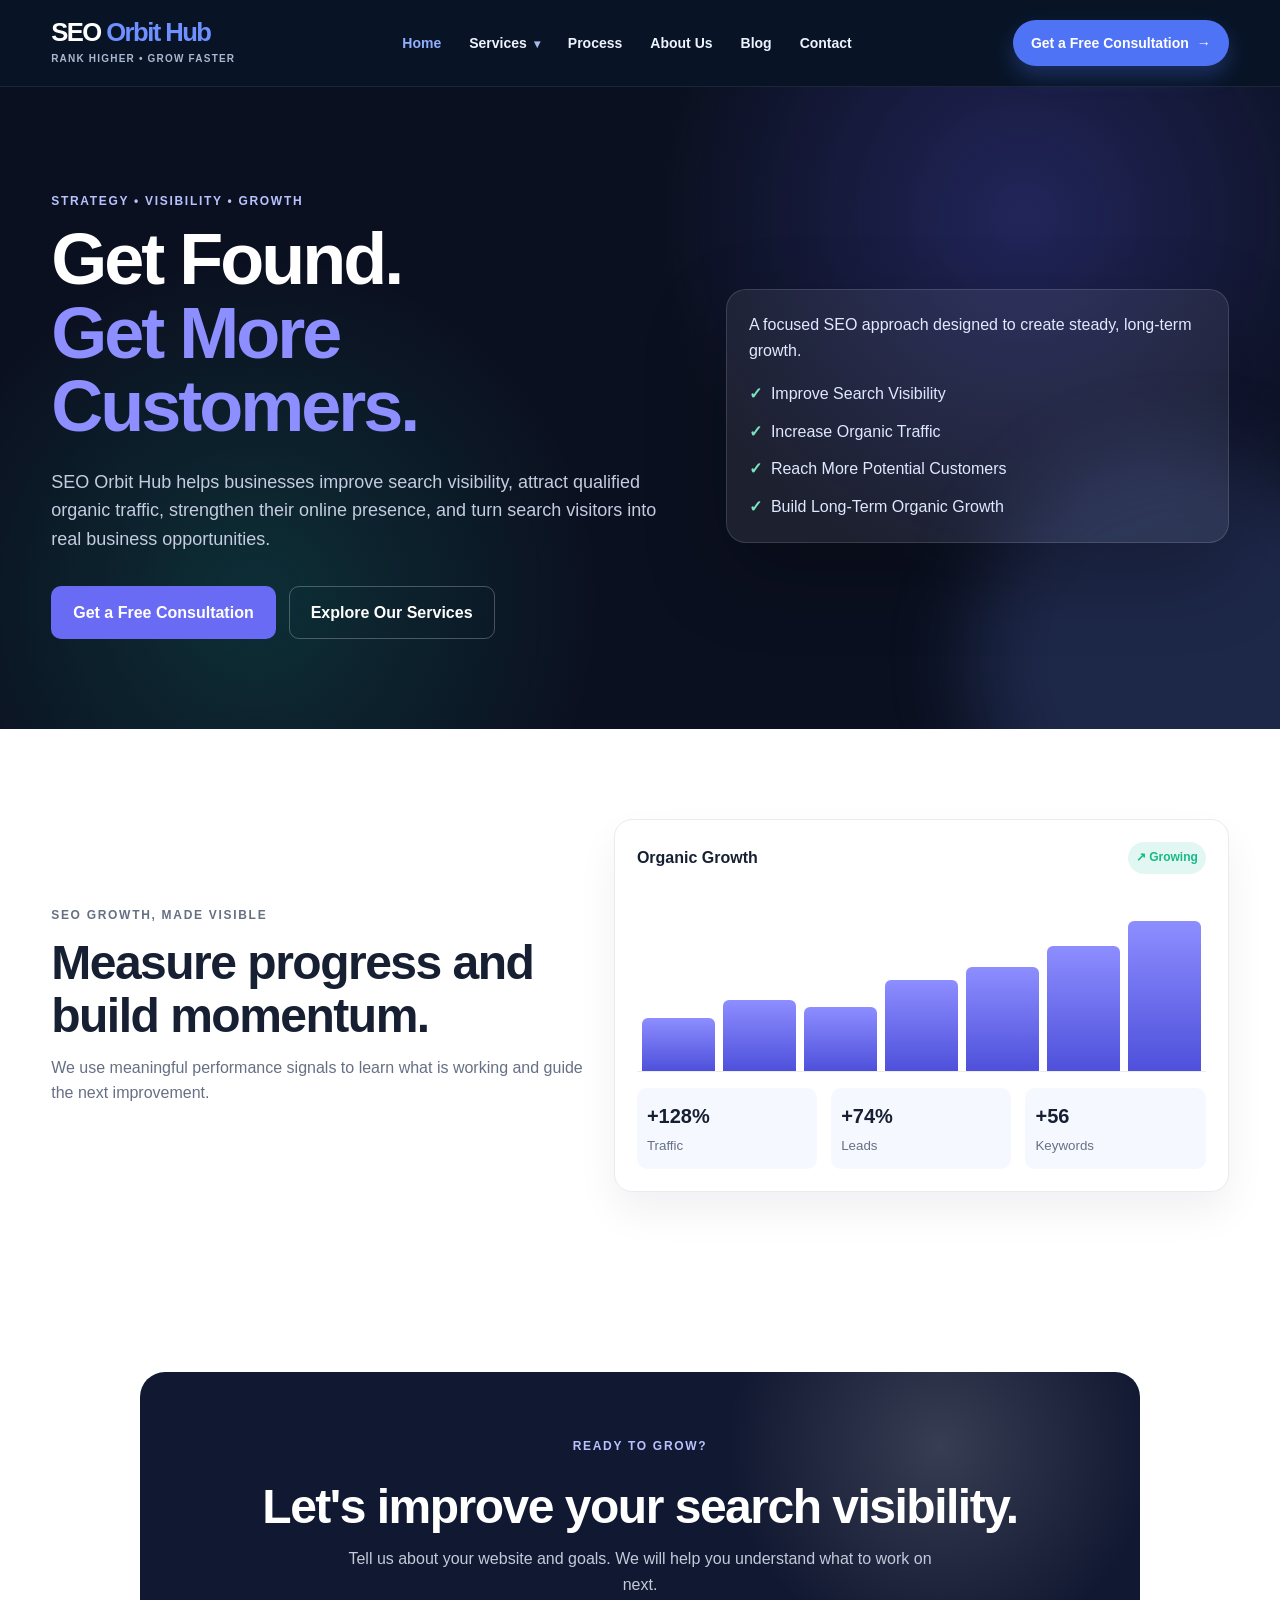
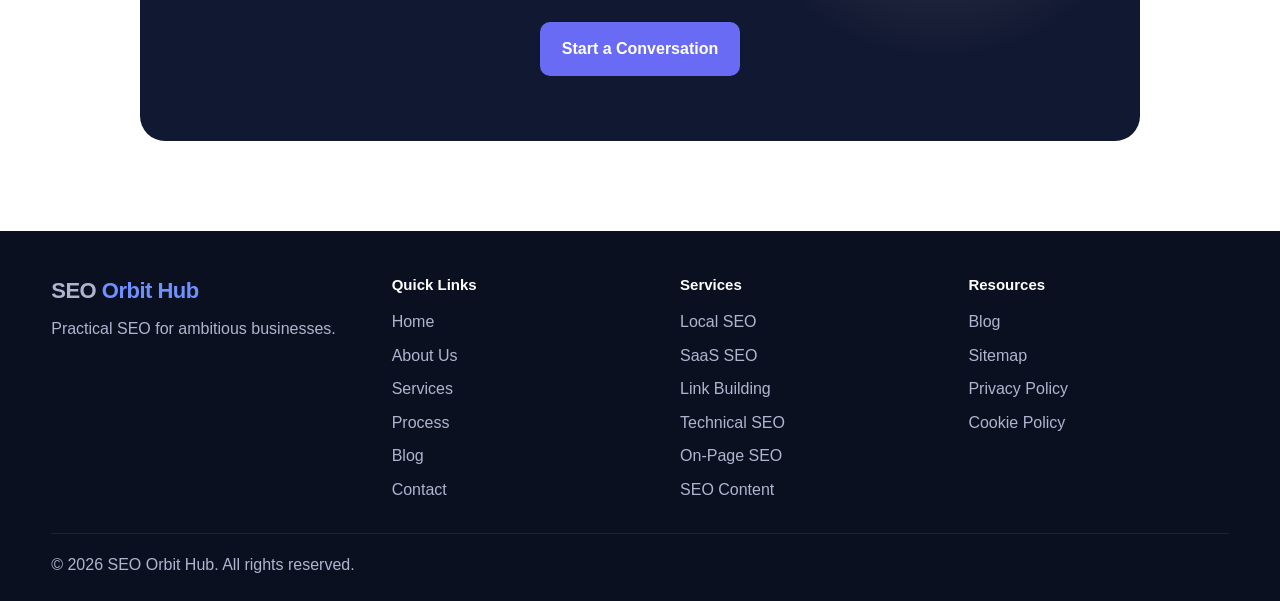
<file: index.html>
<!doctype html>
<html lang="en">
  <head>
    <meta charset="UTF-8" />
    <meta name="viewport" content="width=device-width, initial-scale=1.0" />
    <meta
      name="description"
      content="SEO Orbit Hub helps businesses improve search visibility, attract qualified traffic and grow online."
    />
    <meta name="theme-color" content="#081426" />
    <title>SEO Orbit Hub | Premium SEO Growth</title>
    <link rel="stylesheet" href="/assets/styles.css" />
  </head>
  <body>
    <header class="site-header" role="banner">
      <div class="header-inner container">
        <a href="/" class="brand" aria-label="SEO Orbit Hub Home">
          <span class="brand-name">SEO <span>Orbit Hub</span></span>
          <span class="brand-tag">Rank Higher • Grow Faster</span>
        </a>

        <nav class="main-nav" aria-label="Main navigation">
          <a href="/" class="active">Home</a>

          <div class="nav-dropdown">
            <a href="/services" class="dropdown-trigger">Services</a>
            <div class="dropdown-menu" aria-label="Services menu">
              <a href="/services/local-seo">Local SEO</a>
              <a href="/services/saas-seo">SaaS SEO</a>
              <a href="/services/link-building">Link Building</a>
              <a href="/services/technical-seo">Technical SEO</a>
              <a href="/services/on-page-seo">On-Page SEO</a>
              <a href="/services/seo-content">SEO Content</a>
            </div>
          </div>

          <a href="/process">Process</a>
          <a href="/about">About Us</a>
          <a href="/blog">Blog</a>
          <a href="/contact">Contact</a>
        </nav>

        <a href="/contact" class="header-cta">Get a Free Consultation <span aria-hidden="true">→</span></a>

        <button class="menu-toggle" aria-label="Open menu" aria-expanded="false">
          <span></span>
          <span></span>
          <span></span>
        </button>
      </div>
    </header>

    <main>
      <section class="hero" id="home">
        <div class="container hero-grid hero-text-only">
          <div class="hero-content">
            <p class="eyebrow light">Strategy • Visibility • Growth</p>
            <h1>Get Found.<br /><span>Get More Customers.</span></h1>
            <p class="hero-copy">
              SEO Orbit Hub helps businesses improve search visibility, attract qualified organic traffic,
              strengthen their online presence, and turn search visitors into real business opportunities.
            </p>
            <div class="button-row">
              <a class="button primary" href="/contact">Get a Free Consultation</a>
              <a class="button ghost" href="/services">Explore Our Services</a>
            </div>
          </div>

          <div class="hero-benefits" aria-label="SEO benefits">
            <p class="benefits-intro">A focused SEO approach designed to create steady, long-term growth.</p>
            <ul>
              <li>Improve Search Visibility</li>
              <li>Increase Organic Traffic</li>
              <li>Reach More Potential Customers</li>
              <li>Build Long-Term Organic Growth</li>
            </ul>
          </div>
        </div>
      </section>

      <section class="section">
        <div class="container growth-panel">
          <div>
            <p class="eyebrow">SEO growth, made visible</p>
            <h2>Measure progress and build momentum.</h2>
            <p>We use meaningful performance signals to learn what is working and guide the next improvement.</p>
          </div>

          <div class="growth-card">
            <div class="card-top">
              <strong>Organic Growth</strong>
              <span>↗ Growing</span>
            </div>

            <div class="chart" aria-label="SEO growth chart">
              <i style="height: 32%"></i>
              <i style="height: 43%"></i>
              <i style="height: 39%"></i>
              <i style="height: 55%"></i>
              <i style="height: 63%"></i>
              <i style="height: 76%"></i>
              <i style="height: 91%"></i>
            </div>

            <div class="metrics">
              <div><b>+128%</b><small>Traffic</small></div>
              <div><b>+74%</b><small>Leads</small></div>
              <div><b>+56</b><small>Keywords</small></div>
            </div>
          </div>
        </div>
      </section>

      <section class="section">
        <div class="container dark-cta">
          <p class="eyebrow light">Ready to grow?</p>
          <h2>Let's improve your search visibility.</h2>
          <p>Tell us about your website and goals. We will help you understand what to work on next.</p>
          <a class="button primary" href="/contact">Start a Conversation</a>
        </div>
      </section>
    </main>

    <footer class="site-footer">
      <div class="container footer-grid">
        <div>
          <a class="logo footer-logo" href="/">SEO <span>Orbit Hub</span></a>
          <p>Practical SEO for ambitious businesses.</p>
        </div>

        <div>
          <h4>Quick Links</h4>
          <a href="/">Home</a>
          <a href="/about">About Us</a>
          <a href="/services">Services</a>
          <a href="/process">Process</a>
          <a href="/blog">Blog</a>
          <a href="/contact">Contact</a>
        </div>

        <div>
          <h4>Services</h4>
          <a href="/services/local-seo">Local SEO</a>
          <a href="/services/saas-seo">SaaS SEO</a>
          <a href="/services/link-building">Link Building</a>
          <a href="/services/technical-seo">Technical SEO</a>
          <a href="/services/on-page-seo">On-Page SEO</a>
          <a href="/services/seo-content">SEO Content</a>
        </div>

        <div>
          <h4>Resources</h4>
          <a href="/blog">Blog</a>
          <a href="/sitemap">Sitemap</a>
          <a href="/privacy-policy">Privacy Policy</a>
          <a href="/cookie-policy">Cookie Policy</a>
        </div>
      </div>

      <div class="container copyright">© <span data-year></span> SEO Orbit Hub. All rights reserved.</div>
    </footer>

    <script src="/assets/script.js"></script>
  </body>
</html>
</file>
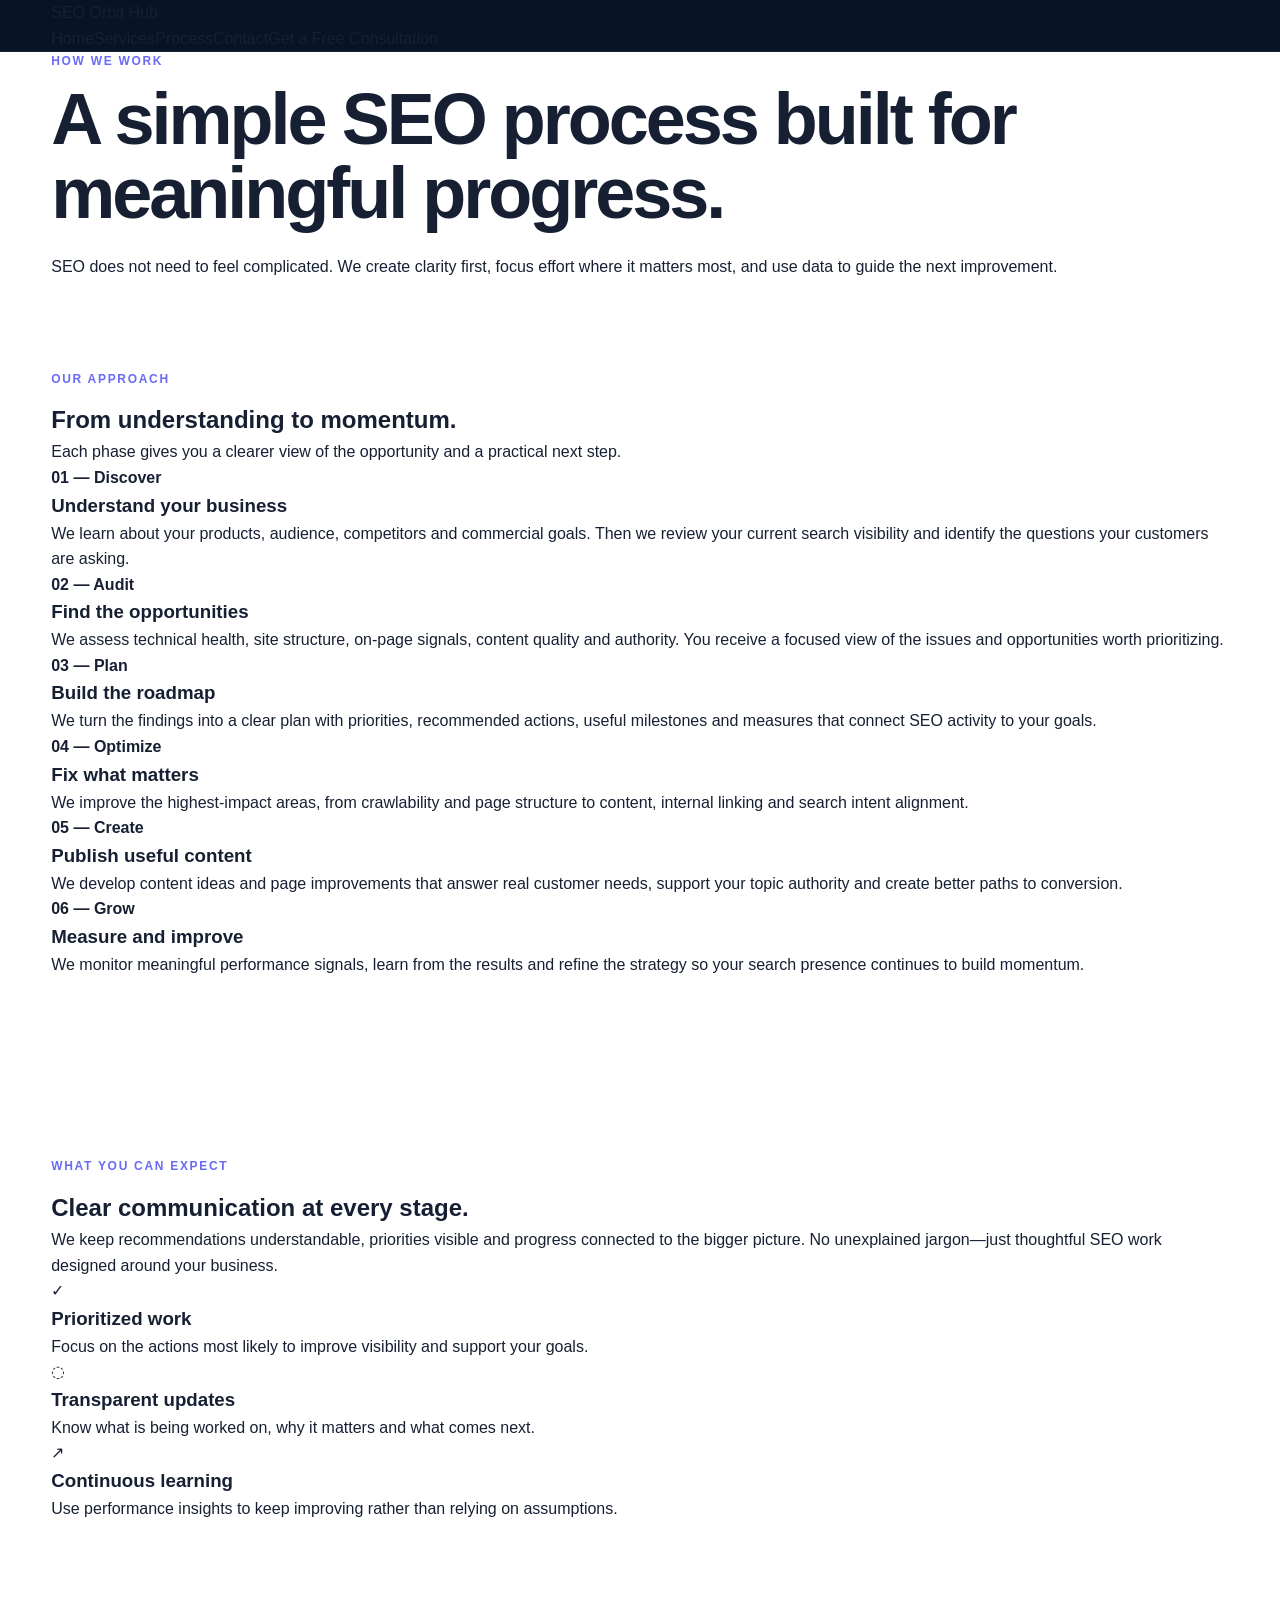
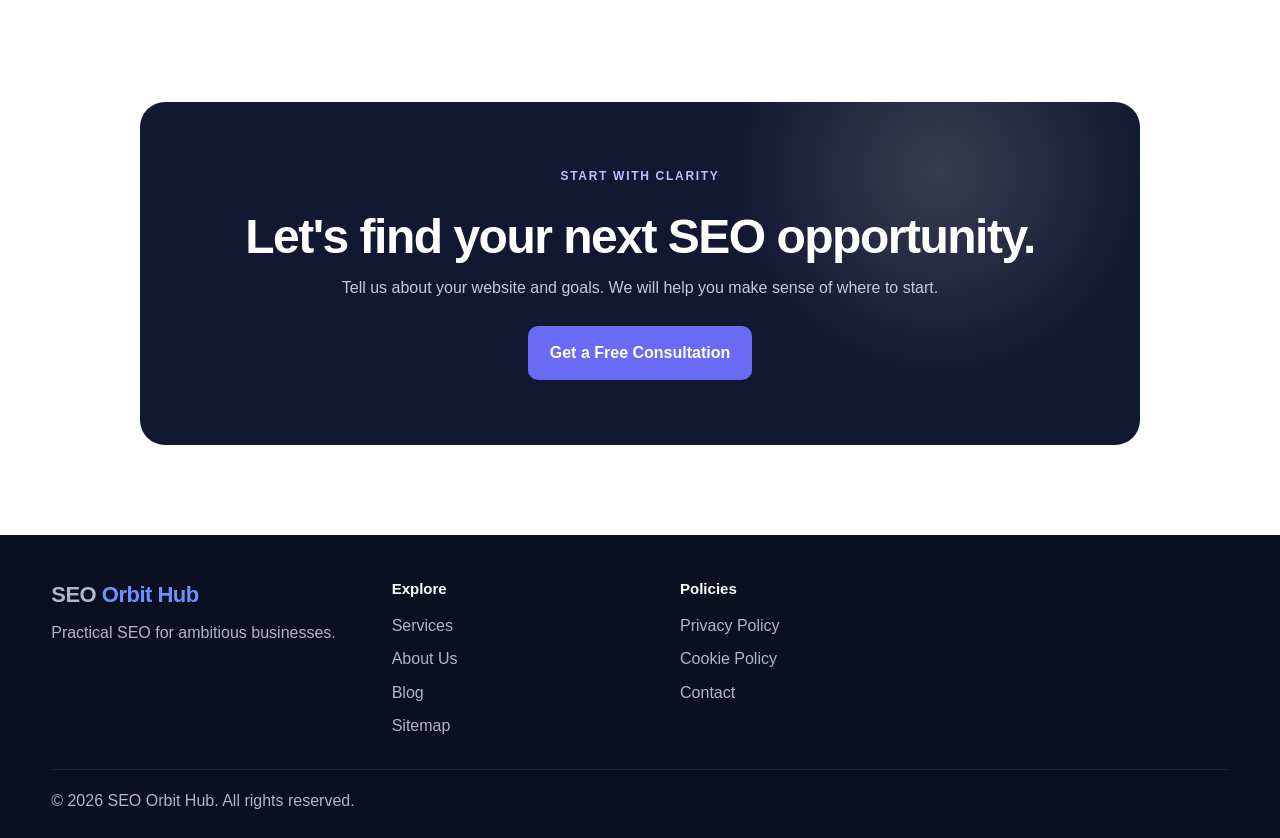
<file: process/index.html>
<!doctype html>
<html lang="en">
<head>
  <meta charset="UTF-8"><meta name="viewport" content="width=device-width, initial-scale=1.0">
  <meta name="description" content="Learn how SEO Orbit Hub approaches SEO strategy, optimization and sustainable organic growth.">
  <title>Our SEO Process | SEO Orbit Hub</title><link rel="stylesheet" href="/assets/styles.css">
</head>
<body>
  <header class="site-header"><div class="container nav-wrap"><a class="logo" href="/">SEO <span>Orbit Hub</span></a><button class="menu-toggle" aria-label="Open navigation" aria-expanded="false">☰</button><nav class="nav-links"><a href="/">Home</a><a href="/services">Services</a><a class="active" href="/process">Process</a><a href="/contact">Contact</a><a class="nav-cta" href="/contact">Get a Free Consultation</a></nav></div></header>
  <main>
    <section class="page-hero"><div class="container"><p class="eyebrow">How we work</p><h1>A simple SEO process built for meaningful progress.</h1><p>SEO does not need to feel complicated. We create clarity first, focus effort where it matters most, and use data to guide the next improvement.</p></div></section>
    <section class="section"><div class="container"><div class="section-heading"><p class="eyebrow">Our approach</p><h2>From understanding to momentum.</h2><p>Each phase gives you a clearer view of the opportunity and a practical next step.</p></div><div class="process-grid"><div class="step"><b>01 — Discover</b><h3>Understand your business</h3><p>We learn about your products, audience, competitors and commercial goals. Then we review your current search visibility and identify the questions your customers are asking.</p></div><div class="step"><b>02 — Audit</b><h3>Find the opportunities</h3><p>We assess technical health, site structure, on-page signals, content quality and authority. You receive a focused view of the issues and opportunities worth prioritizing.</p></div><div class="step"><b>03 — Plan</b><h3>Build the roadmap</h3><p>We turn the findings into a clear plan with priorities, recommended actions, useful milestones and measures that connect SEO activity to your goals.</p></div><div class="step"><b>04 — Optimize</b><h3>Fix what matters</h3><p>We improve the highest-impact areas, from crawlability and page structure to content, internal linking and search intent alignment.</p></div><div class="step"><b>05 — Create</b><h3>Publish useful content</h3><p>We develop content ideas and page improvements that answer real customer needs, support your topic authority and create better paths to conversion.</p></div><div class="step"><b>06 — Grow</b><h3>Measure and improve</h3><p>We monitor meaningful performance signals, learn from the results and refine the strategy so your search presence continues to build momentum.</p></div></div></div></section>
    <section class="section soft"><div class="container"><div class="section-heading"><p class="eyebrow">What you can expect</p><h2>Clear communication at every stage.</h2><p>We keep recommendations understandable, priorities visible and progress connected to the bigger picture. No unexplained jargon—just thoughtful SEO work designed around your business.</p></div><div class="cards"><article class="service-card"><span class="icon">✓</span><h3>Prioritized work</h3><p>Focus on the actions most likely to improve visibility and support your goals.</p></article><article class="service-card"><span class="icon">◌</span><h3>Transparent updates</h3><p>Know what is being worked on, why it matters and what comes next.</p></article><article class="service-card"><span class="icon">↗</span><h3>Continuous learning</h3><p>Use performance insights to keep improving rather than relying on assumptions.</p></article></div></div></section>
    <section class="section"><div class="container dark-cta"><p class="eyebrow light">Start with clarity</p><h2>Let's find your next SEO opportunity.</h2><p>Tell us about your website and goals. We will help you make sense of where to start.</p><a class="button primary" href="/contact">Get a Free Consultation</a></div></section>
  </main>
  <footer class="site-footer"><div class="container footer-grid"><div><a class="logo footer-logo" href="/">SEO <span>Orbit Hub</span></a><p>Practical SEO for ambitious businesses.</p></div><div><h4>Explore</h4><a href="/services">Services</a><a href="/about">About Us</a><a href="/blog">Blog</a><a href="/sitemap">Sitemap</a></div><div><h4>Policies</h4><a href="/privacy-policy">Privacy Policy</a><a href="/cookie-policy">Cookie Policy</a><a href="/contact">Contact</a></div></div><div class="container copyright">© <span data-year></span> SEO Orbit Hub. All rights reserved.</div></footer><script src="/assets/script.js"></script>
</body>
</html>
</file>
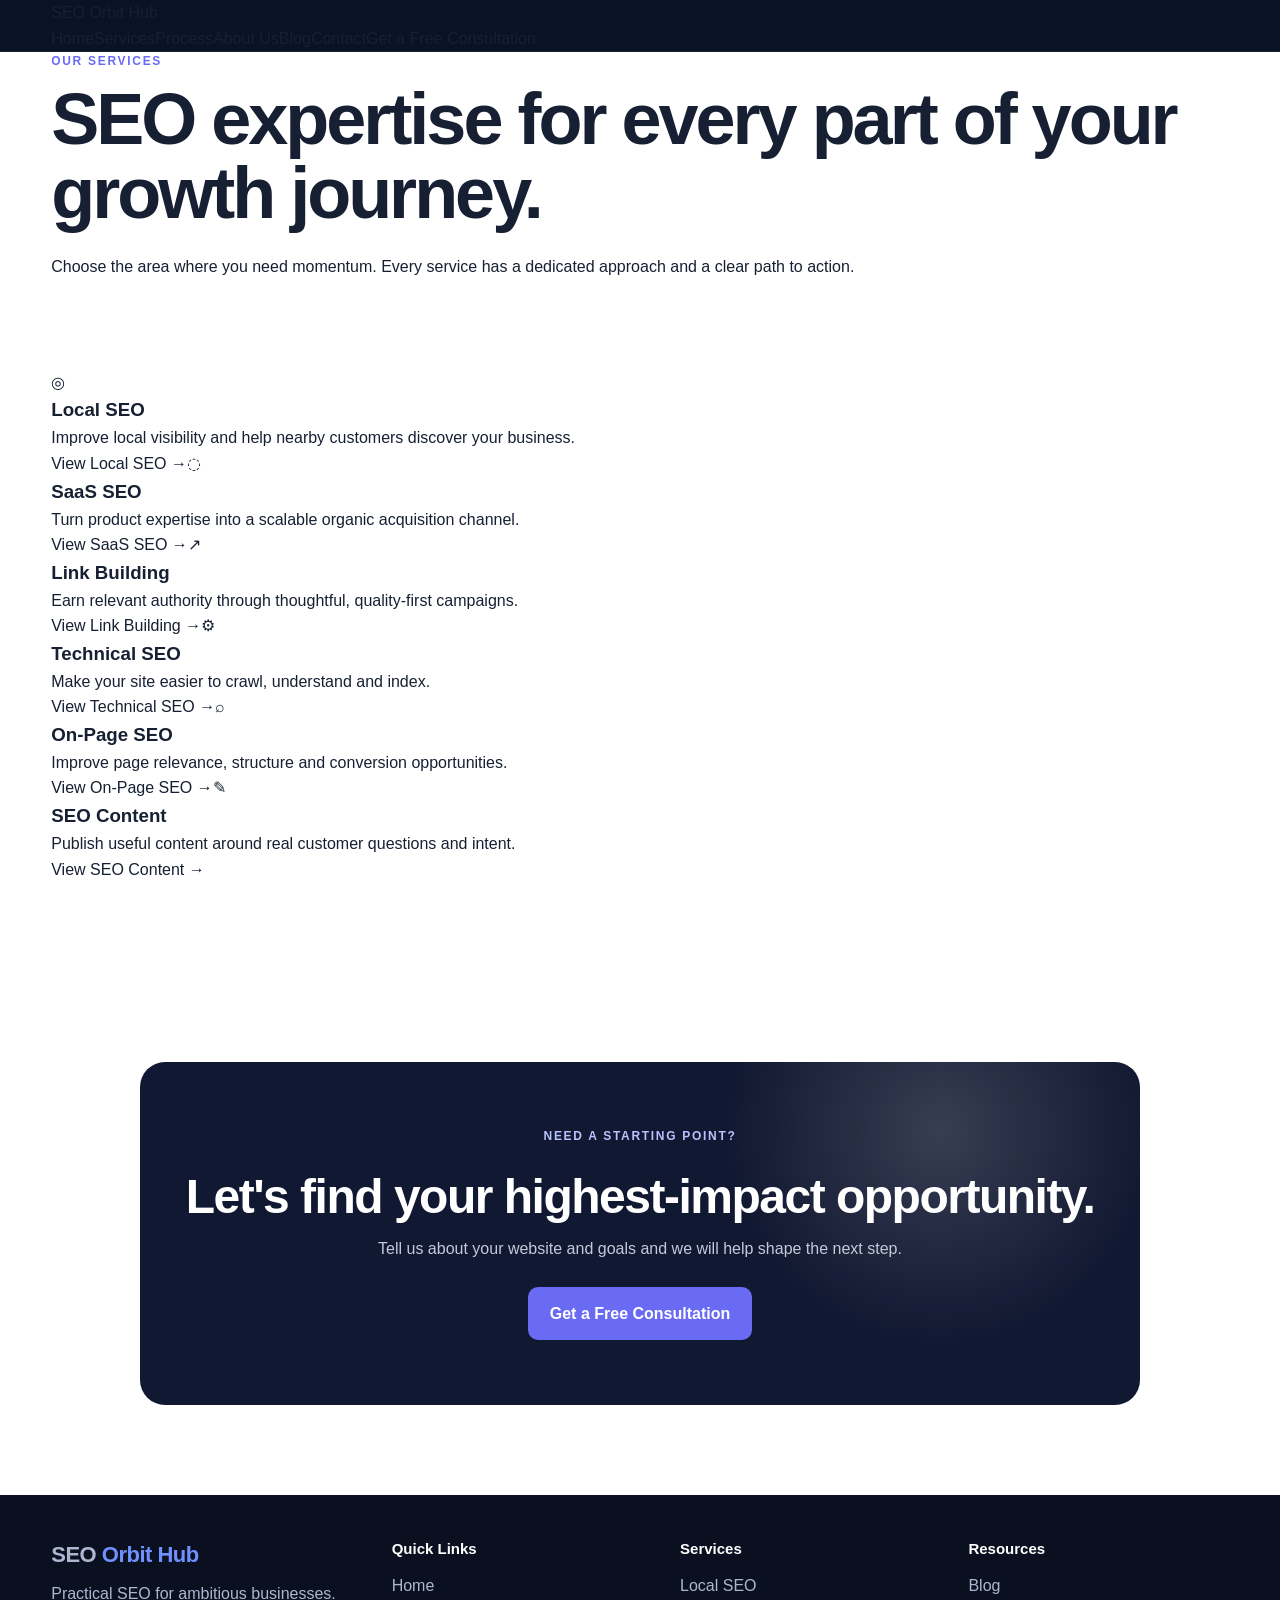
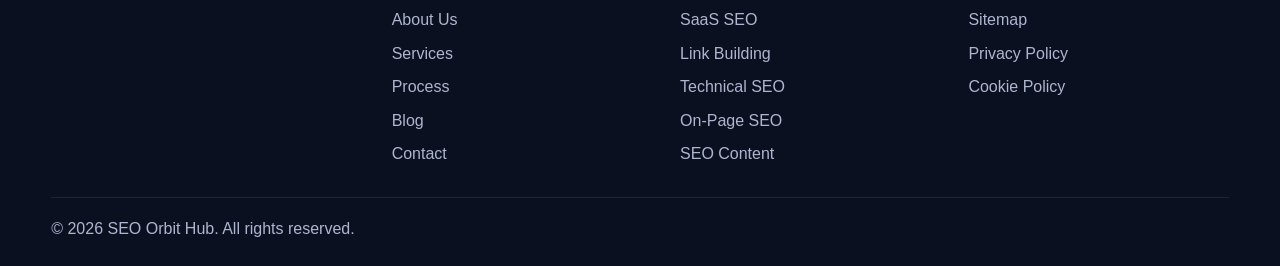
<file: services/index.html>
<!doctype html><html lang="en"><head><meta charset="UTF-8"><meta name="viewport" content="width=device-width,initial-scale=1"><meta name="description" content="Explore Local SEO, SaaS SEO, link building, technical SEO, on-page SEO and SEO content services."><title>SEO Services | SEO Orbit Hub</title><link rel="stylesheet" href="/assets/styles.css"></head><body><header class="site-header"><div class="container nav-wrap"><a class="logo" href="/">SEO <span>Orbit Hub</span></a><button class="menu-toggle" aria-label="Open navigation">☰</button><nav class="nav-links"><a href="/">Home</a><a class="active" href="/services">Services</a><a href="/process">Process</a><a href="/about">About Us</a><a href="/blog">Blog</a><a href="/contact">Contact</a><a class="nav-cta" href="/contact">Get a Free Consultation</a></nav></div></header><main><section class="page-hero"><div class="container"><p class="eyebrow">Our services</p><h1>SEO expertise for every part of your growth journey.</h1><p>Choose the area where you need momentum. Every service has a dedicated approach and a clear path to action.</p></div></section><section class="section soft"><div class="container"><div class="cards"><a class="service-card" href="/services/local-seo"><span class="icon">◎</span><h3>Local SEO</h3><p>Improve local visibility and help nearby customers discover your business.</p><span class="learn">View Local SEO →</span></a><a class="service-card" href="/services/saas-seo"><span class="icon">◌</span><h3>SaaS SEO</h3><p>Turn product expertise into a scalable organic acquisition channel.</p><span class="learn">View SaaS SEO →</span></a><a class="service-card" href="/services/link-building"><span class="icon">↗</span><h3>Link Building</h3><p>Earn relevant authority through thoughtful, quality-first campaigns.</p><span class="learn">View Link Building →</span></a><a class="service-card" href="/services/technical-seo"><span class="icon">⚙</span><h3>Technical SEO</h3><p>Make your site easier to crawl, understand and index.</p><span class="learn">View Technical SEO →</span></a><a class="service-card" href="/services/on-page-seo"><span class="icon">⌕</span><h3>On-Page SEO</h3><p>Improve page relevance, structure and conversion opportunities.</p><span class="learn">View On-Page SEO →</span></a><a class="service-card" href="/services/seo-content"><span class="icon">✎</span><h3>SEO Content</h3><p>Publish useful content around real customer questions and intent.</p><span class="learn">View SEO Content →</span></a></div></div></section><section class="section"><div class="container dark-cta"><p class="eyebrow light">Need a starting point?</p><h2>Let's find your highest-impact opportunity.</h2><p>Tell us about your website and goals and we will help shape the next step.</p><a class="button primary" href="/contact">Get a Free Consultation</a></div></section></main><footer class="site-footer"><div class="container footer-grid"><div><a class="logo footer-logo" href="/">SEO <span>Orbit Hub</span></a><p>Practical SEO for ambitious businesses.</p></div><div><h4>Quick Links</h4><a href="/">Home</a><a href="/about">About Us</a><a href="/services">Services</a><a href="/process">Process</a><a href="/blog">Blog</a><a href="/contact">Contact</a></div><div><h4>Services</h4><a href="/services/local-seo">Local SEO</a><a href="/services/saas-seo">SaaS SEO</a><a href="/services/link-building">Link Building</a><a href="/services/technical-seo">Technical SEO</a><a href="/services/on-page-seo">On-Page SEO</a><a href="/services/seo-content">SEO Content</a></div><div><h4>Resources</h4><a href="/blog">Blog</a><a href="/sitemap">Sitemap</a><a href="/privacy-policy">Privacy Policy</a><a href="/cookie-policy">Cookie Policy</a></div></div><div class="container copyright">© <span data-year></span> SEO Orbit Hub. All rights reserved.</div></footer><script src="/assets/script.js"></script></body></html>
</file>
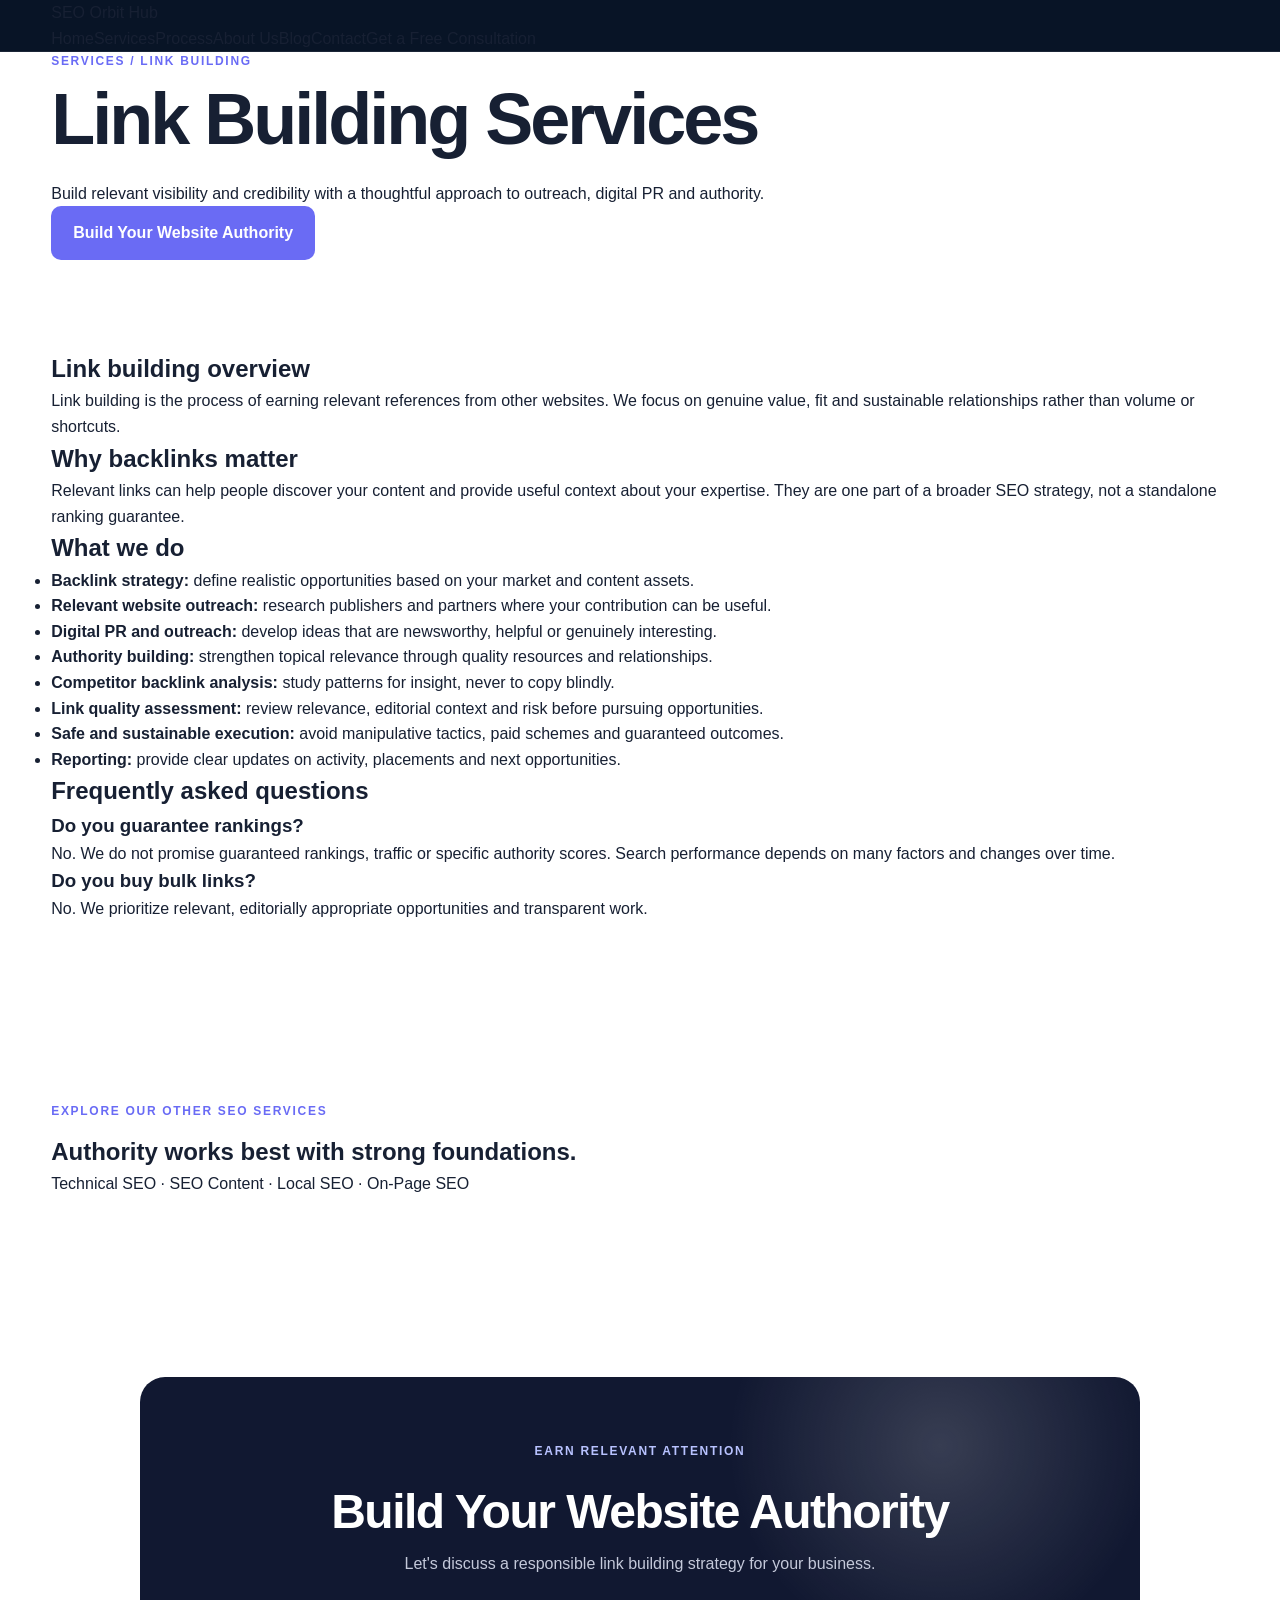
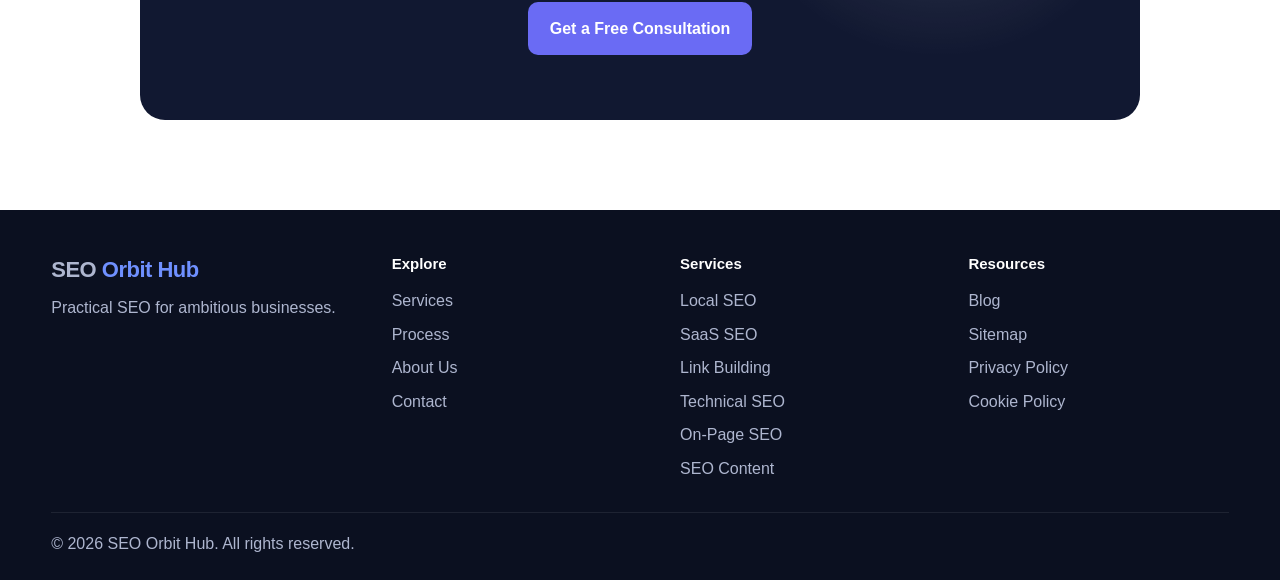
<file: services/link-building/index.html>
<!doctype html><html lang="en"><head><meta charset="UTF-8"><meta name="viewport" content="width=device-width,initial-scale=1"><meta name="description" content="Link Building Services from SEO Orbit Hub focused on relevance, quality and sustainable authority building."><title>Link Building Services | SEO Orbit Hub</title><link rel="stylesheet" href="/assets/styles.css"></head><body><header class="site-header"><div class="container nav-wrap"><a class="logo" href="/">SEO <span>Orbit Hub</span></a><button class="menu-toggle" aria-label="Open navigation">☰</button><nav class="nav-links"><a href="/">Home</a><a class="active" href="/services">Services</a><a href="/process">Process</a><a href="/about">About Us</a><a href="/blog">Blog</a><a href="/contact">Contact</a><a class="nav-cta" href="/contact">Get a Free Consultation</a></nav></div></header><main><section class="page-hero"><div class="container"><p class="eyebrow">Services / Link Building</p><h1>Link Building Services</h1><p>Build relevant visibility and credibility with a thoughtful approach to outreach, digital PR and authority.</p><a class="button primary" href="/contact">Build Your Website Authority</a></div></section><section class="section"><div class="container prose"><h2>Link building overview</h2><p>Link building is the process of earning relevant references from other websites. We focus on genuine value, fit and sustainable relationships rather than volume or shortcuts.</p><h2>Why backlinks matter</h2><p>Relevant links can help people discover your content and provide useful context about your expertise. They are one part of a broader SEO strategy, not a standalone ranking guarantee.</p><h2>What we do</h2><ul><li><strong>Backlink strategy:</strong> define realistic opportunities based on your market and content assets.</li><li><strong>Relevant website outreach:</strong> research publishers and partners where your contribution can be useful.</li><li><strong>Digital PR and outreach:</strong> develop ideas that are newsworthy, helpful or genuinely interesting.</li><li><strong>Authority building:</strong> strengthen topical relevance through quality resources and relationships.</li><li><strong>Competitor backlink analysis:</strong> study patterns for insight, never to copy blindly.</li><li><strong>Link quality assessment:</strong> review relevance, editorial context and risk before pursuing opportunities.</li><li><strong>Safe and sustainable execution:</strong> avoid manipulative tactics, paid schemes and guaranteed outcomes.</li><li><strong>Reporting:</strong> provide clear updates on activity, placements and next opportunities.</li></ul><h2>Frequently asked questions</h2><h3>Do you guarantee rankings?</h3><p>No. We do not promise guaranteed rankings, traffic or specific authority scores. Search performance depends on many factors and changes over time.</p><h3>Do you buy bulk links?</h3><p>No. We prioritize relevant, editorially appropriate opportunities and transparent work.</p></div></section><section class="section soft"><div class="container section-heading"><p class="eyebrow">Explore our other SEO services</p><h2>Authority works best with strong foundations.</h2><p><a href="/services/technical-seo">Technical SEO</a> · <a href="/services/seo-content">SEO Content</a> · <a href="/services/local-seo">Local SEO</a> · <a href="/services/on-page-seo">On-Page SEO</a></p></div></section><section class="section"><div class="container dark-cta"><p class="eyebrow light">Earn relevant attention</p><h2>Build Your Website Authority</h2><p>Let's discuss a responsible link building strategy for your business.</p><a class="button primary" href="/contact">Get a Free Consultation</a></div></section></main><footer class="site-footer"><div class="container footer-grid"><div><a class="logo footer-logo" href="/">SEO <span>Orbit Hub</span></a><p>Practical SEO for ambitious businesses.</p></div><div><h4>Explore</h4><a href="/services">Services</a><a href="/process">Process</a><a href="/about">About Us</a><a href="/contact">Contact</a></div><div><h4>Services</h4><a href="/services/local-seo">Local SEO</a><a href="/services/saas-seo">SaaS SEO</a><a href="/services/link-building">Link Building</a><a href="/services/technical-seo">Technical SEO</a><a href="/services/on-page-seo">On-Page SEO</a><a href="/services/seo-content">SEO Content</a></div><div><h4>Resources</h4><a href="/blog">Blog</a><a href="/sitemap">Sitemap</a><a href="/privacy-policy">Privacy Policy</a><a href="/cookie-policy">Cookie Policy</a></div></div><div class="container copyright">© <span data-year></span> SEO Orbit Hub. All rights reserved.</div></footer><script src="/assets/script.js"></script></body></html>
</file>
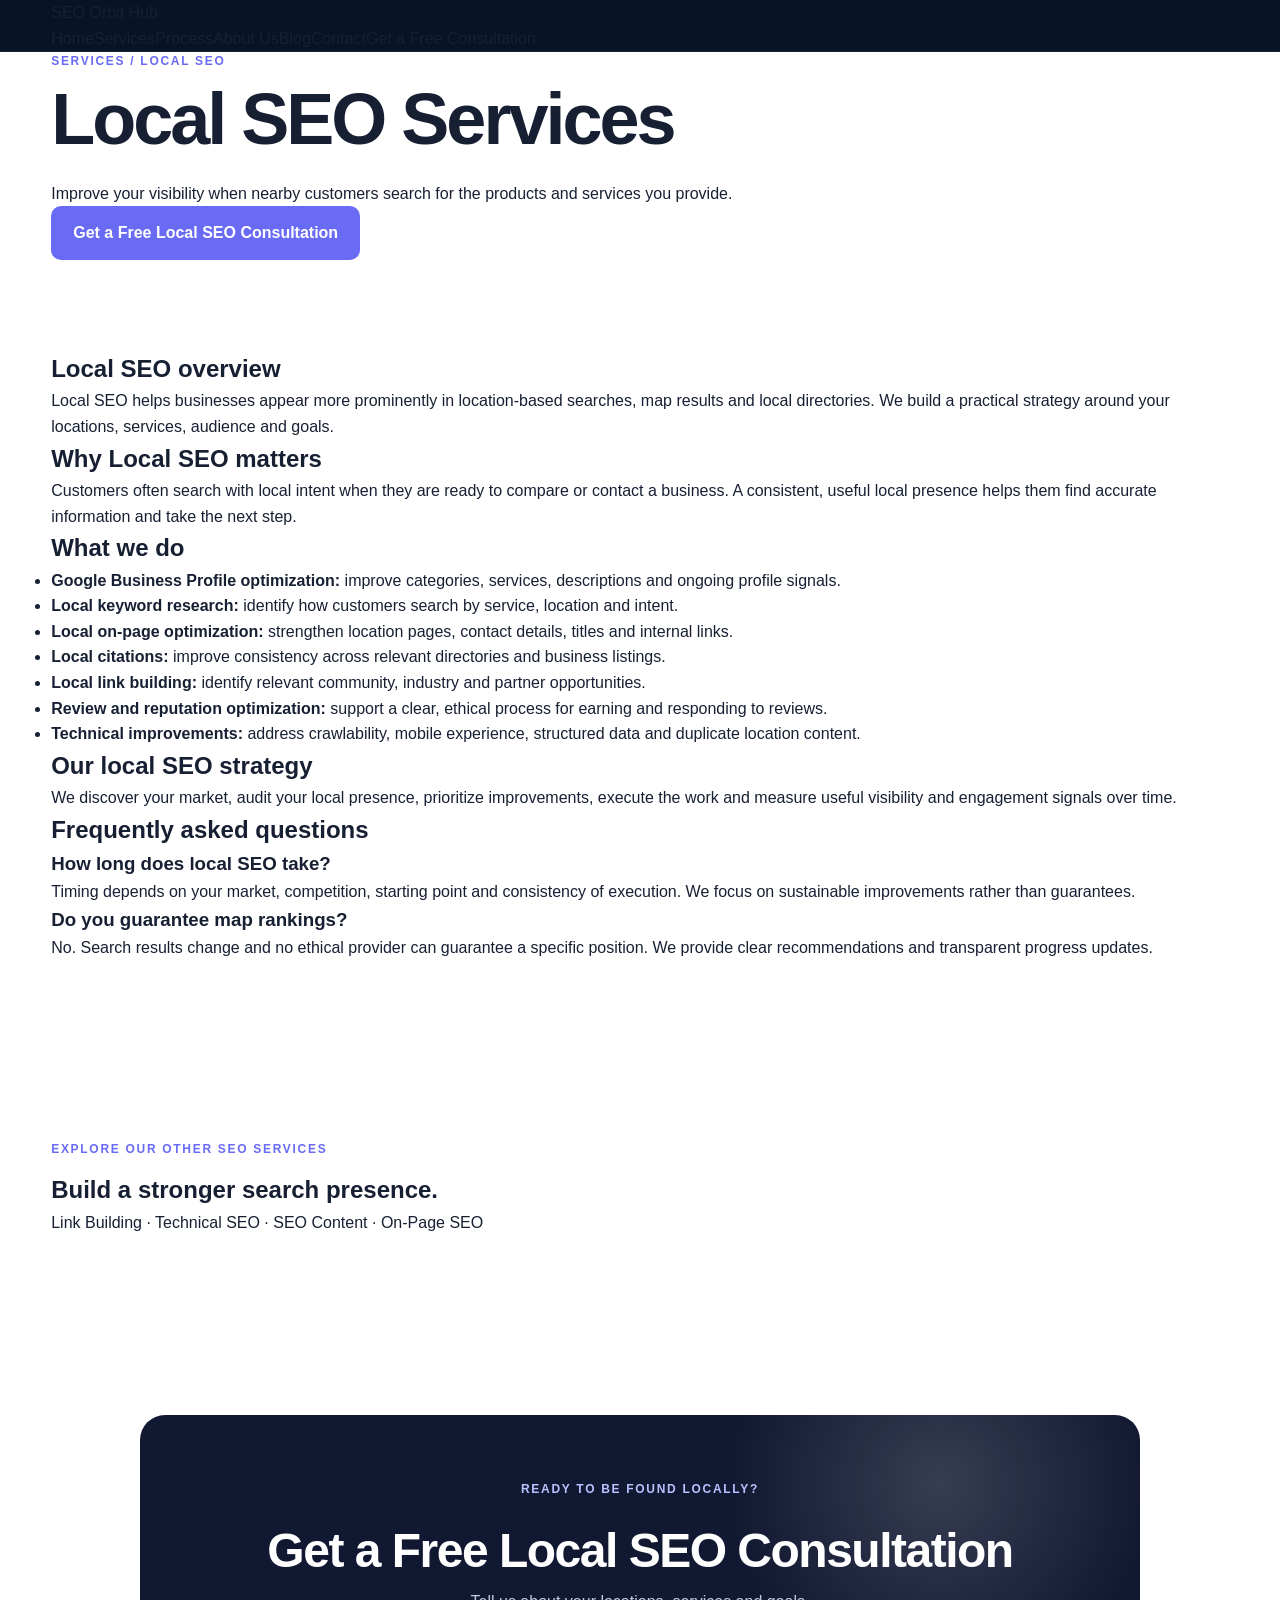
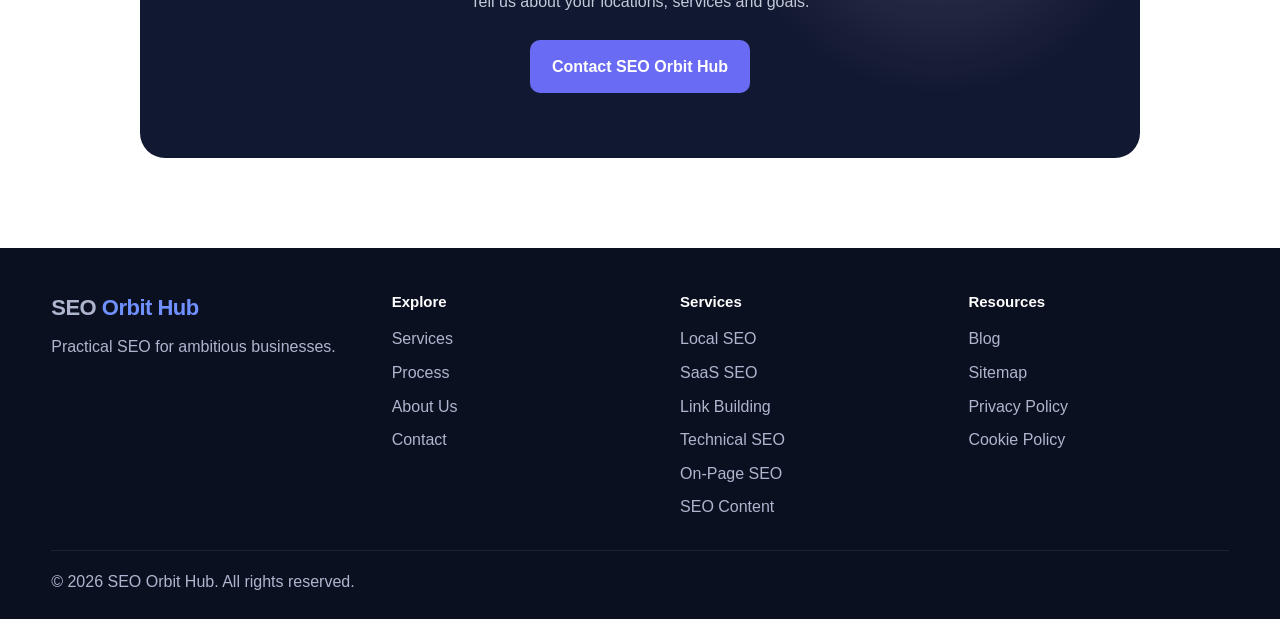
<file: services/local-seo/index.html>
<!doctype html><html lang="en"><head><meta charset="UTF-8"><meta name="viewport" content="width=device-width,initial-scale=1"><meta name="description" content="Local SEO Services from SEO Orbit Hub to improve local search visibility, map discovery and qualified enquiries."><title>Local SEO Services | SEO Orbit Hub</title><link rel="stylesheet" href="/assets/styles.css"></head><body><header class="site-header"><div class="container nav-wrap"><a class="logo" href="/">SEO <span>Orbit Hub</span></a><button class="menu-toggle" aria-label="Open navigation">☰</button><nav class="nav-links"><a href="/">Home</a><a class="active" href="/services">Services</a><a href="/process">Process</a><a href="/about">About Us</a><a href="/blog">Blog</a><a href="/contact">Contact</a><a class="nav-cta" href="/contact">Get a Free Consultation</a></nav></div></header><main><section class="page-hero"><div class="container"><p class="eyebrow">Services / Local SEO</p><h1>Local SEO Services</h1><p>Improve your visibility when nearby customers search for the products and services you provide.</p><a class="button primary" href="/contact">Get a Free Local SEO Consultation</a></div></section><section class="section"><div class="container prose"><h2>Local SEO overview</h2><p>Local SEO helps businesses appear more prominently in location-based searches, map results and local directories. We build a practical strategy around your locations, services, audience and goals.</p><h2>Why Local SEO matters</h2><p>Customers often search with local intent when they are ready to compare or contact a business. A consistent, useful local presence helps them find accurate information and take the next step.</p><h2>What we do</h2><ul><li><strong>Google Business Profile optimization:</strong> improve categories, services, descriptions and ongoing profile signals.</li><li><strong>Local keyword research:</strong> identify how customers search by service, location and intent.</li><li><strong>Local on-page optimization:</strong> strengthen location pages, contact details, titles and internal links.</li><li><strong>Local citations:</strong> improve consistency across relevant directories and business listings.</li><li><strong>Local link building:</strong> identify relevant community, industry and partner opportunities.</li><li><strong>Review and reputation optimization:</strong> support a clear, ethical process for earning and responding to reviews.</li><li><strong>Technical improvements:</strong> address crawlability, mobile experience, structured data and duplicate location content.</li></ul><h2>Our local SEO strategy</h2><p>We discover your market, audit your local presence, prioritize improvements, execute the work and measure useful visibility and engagement signals over time.</p><h2>Frequently asked questions</h2><h3>How long does local SEO take?</h3><p>Timing depends on your market, competition, starting point and consistency of execution. We focus on sustainable improvements rather than guarantees.</p><h3>Do you guarantee map rankings?</h3><p>No. Search results change and no ethical provider can guarantee a specific position. We provide clear recommendations and transparent progress updates.</p></div></section><section class="section soft"><div class="container section-heading"><p class="eyebrow">Explore our other SEO services</p><h2>Build a stronger search presence.</h2><p><a href="/services/link-building">Link Building</a> · <a href="/services/technical-seo">Technical SEO</a> · <a href="/services/seo-content">SEO Content</a> · <a href="/services/on-page-seo">On-Page SEO</a></p></div></section><section class="section"><div class="container dark-cta"><p class="eyebrow light">Ready to be found locally?</p><h2>Get a Free Local SEO Consultation</h2><p>Tell us about your locations, services and goals.</p><a class="button primary" href="/contact">Contact SEO Orbit Hub</a></div></section></main><footer class="site-footer"><div class="container footer-grid"><div><a class="logo footer-logo" href="/">SEO <span>Orbit Hub</span></a><p>Practical SEO for ambitious businesses.</p></div><div><h4>Explore</h4><a href="/services">Services</a><a href="/process">Process</a><a href="/about">About Us</a><a href="/contact">Contact</a></div><div><h4>Services</h4><a href="/services/local-seo">Local SEO</a><a href="/services/saas-seo">SaaS SEO</a><a href="/services/link-building">Link Building</a><a href="/services/technical-seo">Technical SEO</a><a href="/services/on-page-seo">On-Page SEO</a><a href="/services/seo-content">SEO Content</a></div><div><h4>Resources</h4><a href="/blog">Blog</a><a href="/sitemap">Sitemap</a><a href="/privacy-policy">Privacy Policy</a><a href="/cookie-policy">Cookie Policy</a></div></div><div class="container copyright">© <span data-year></span> SEO Orbit Hub. All rights reserved.</div></footer><script src="/assets/script.js"></script></body></html>
</file>
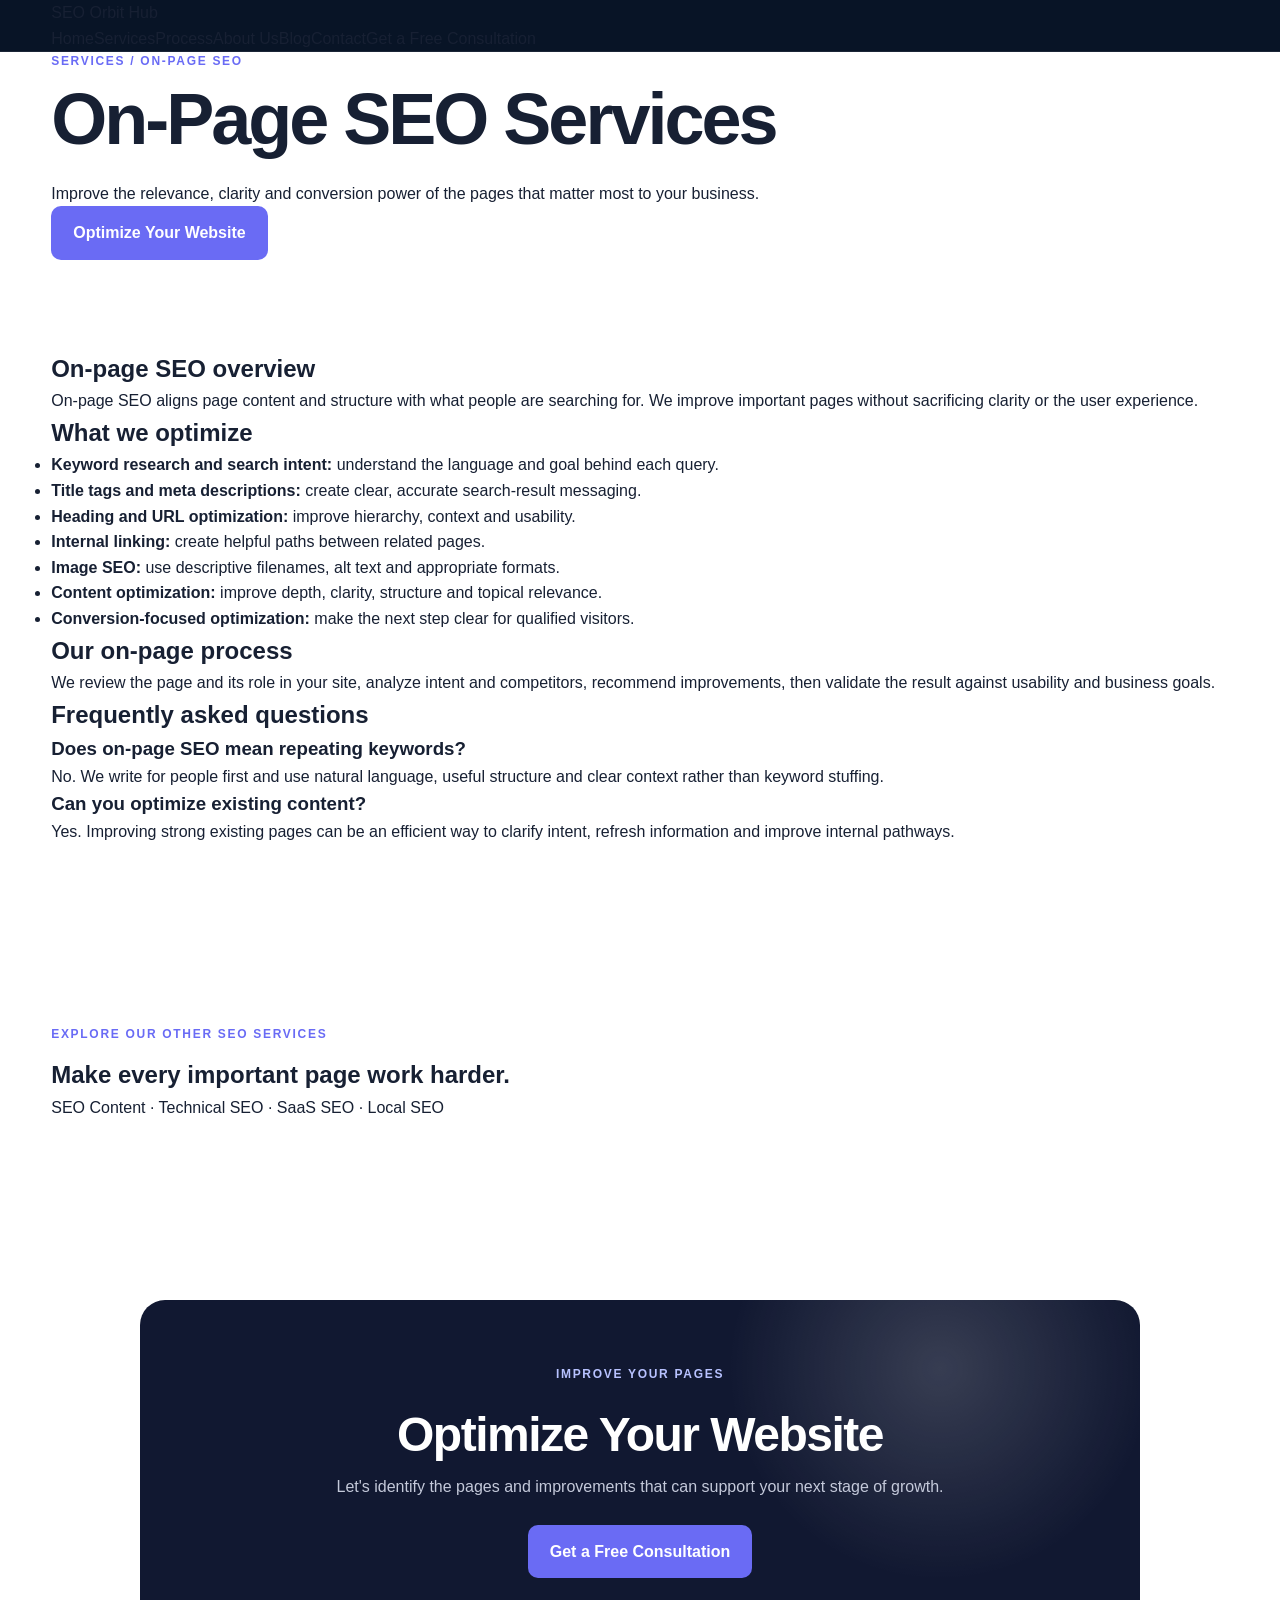
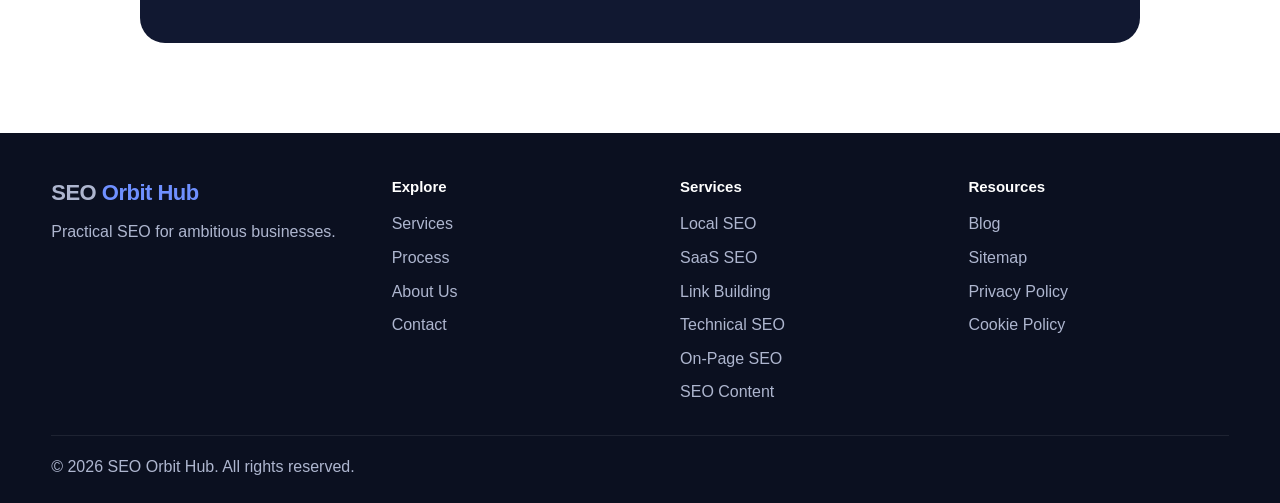
<file: services/on-page-seo/index.html>
<!doctype html><html lang="en"><head><meta charset="UTF-8"><meta name="viewport" content="width=device-width,initial-scale=1"><meta name="description" content="On-Page SEO Services from SEO Orbit Hub for search intent, page structure, content relevance and conversions."><title>On-Page SEO Services | SEO Orbit Hub</title><link rel="stylesheet" href="/assets/styles.css"></head><body><header class="site-header"><div class="container nav-wrap"><a class="logo" href="/">SEO <span>Orbit Hub</span></a><button class="menu-toggle" aria-label="Open navigation">☰</button><nav class="nav-links"><a href="/">Home</a><a class="active" href="/services">Services</a><a href="/process">Process</a><a href="/about">About Us</a><a href="/blog">Blog</a><a href="/contact">Contact</a><a class="nav-cta" href="/contact">Get a Free Consultation</a></nav></div></header><main><section class="page-hero"><div class="container"><p class="eyebrow">Services / On-Page SEO</p><h1>On-Page SEO Services</h1><p>Improve the relevance, clarity and conversion power of the pages that matter most to your business.</p><a class="button primary" href="/contact">Optimize Your Website</a></div></section><section class="section"><div class="container prose"><h2>On-page SEO overview</h2><p>On-page SEO aligns page content and structure with what people are searching for. We improve important pages without sacrificing clarity or the user experience.</p><h2>What we optimize</h2><ul><li><strong>Keyword research and search intent:</strong> understand the language and goal behind each query.</li><li><strong>Title tags and meta descriptions:</strong> create clear, accurate search-result messaging.</li><li><strong>Heading and URL optimization:</strong> improve hierarchy, context and usability.</li><li><strong>Internal linking:</strong> create helpful paths between related pages.</li><li><strong>Image SEO:</strong> use descriptive filenames, alt text and appropriate formats.</li><li><strong>Content optimization:</strong> improve depth, clarity, structure and topical relevance.</li><li><strong>Conversion-focused optimization:</strong> make the next step clear for qualified visitors.</li></ul><h2>Our on-page process</h2><p>We review the page and its role in your site, analyze intent and competitors, recommend improvements, then validate the result against usability and business goals.</p><h2>Frequently asked questions</h2><h3>Does on-page SEO mean repeating keywords?</h3><p>No. We write for people first and use natural language, useful structure and clear context rather than keyword stuffing.</p><h3>Can you optimize existing content?</h3><p>Yes. Improving strong existing pages can be an efficient way to clarify intent, refresh information and improve internal pathways.</p></div></section><section class="section soft"><div class="container section-heading"><p class="eyebrow">Explore our other SEO services</p><h2>Make every important page work harder.</h2><p><a href="/services/seo-content">SEO Content</a> · <a href="/services/technical-seo">Technical SEO</a> · <a href="/services/saas-seo">SaaS SEO</a> · <a href="/services/local-seo">Local SEO</a></p></div></section><section class="section"><div class="container dark-cta"><p class="eyebrow light">Improve your pages</p><h2>Optimize Your Website</h2><p>Let's identify the pages and improvements that can support your next stage of growth.</p><a class="button primary" href="/contact">Get a Free Consultation</a></div></section></main><footer class="site-footer"><div class="container footer-grid"><div><a class="logo footer-logo" href="/">SEO <span>Orbit Hub</span></a><p>Practical SEO for ambitious businesses.</p></div><div><h4>Explore</h4><a href="/services">Services</a><a href="/process">Process</a><a href="/about">About Us</a><a href="/contact">Contact</a></div><div><h4>Services</h4><a href="/services/local-seo">Local SEO</a><a href="/services/saas-seo">SaaS SEO</a><a href="/services/link-building">Link Building</a><a href="/services/technical-seo">Technical SEO</a><a href="/services/on-page-seo">On-Page SEO</a><a href="/services/seo-content">SEO Content</a></div><div><h4>Resources</h4><a href="/blog">Blog</a><a href="/sitemap">Sitemap</a><a href="/privacy-policy">Privacy Policy</a><a href="/cookie-policy">Cookie Policy</a></div></div><div class="container copyright">© <span data-year></span> SEO Orbit Hub. All rights reserved.</div></footer><script src="/assets/script.js"></script></body></html>
</file>
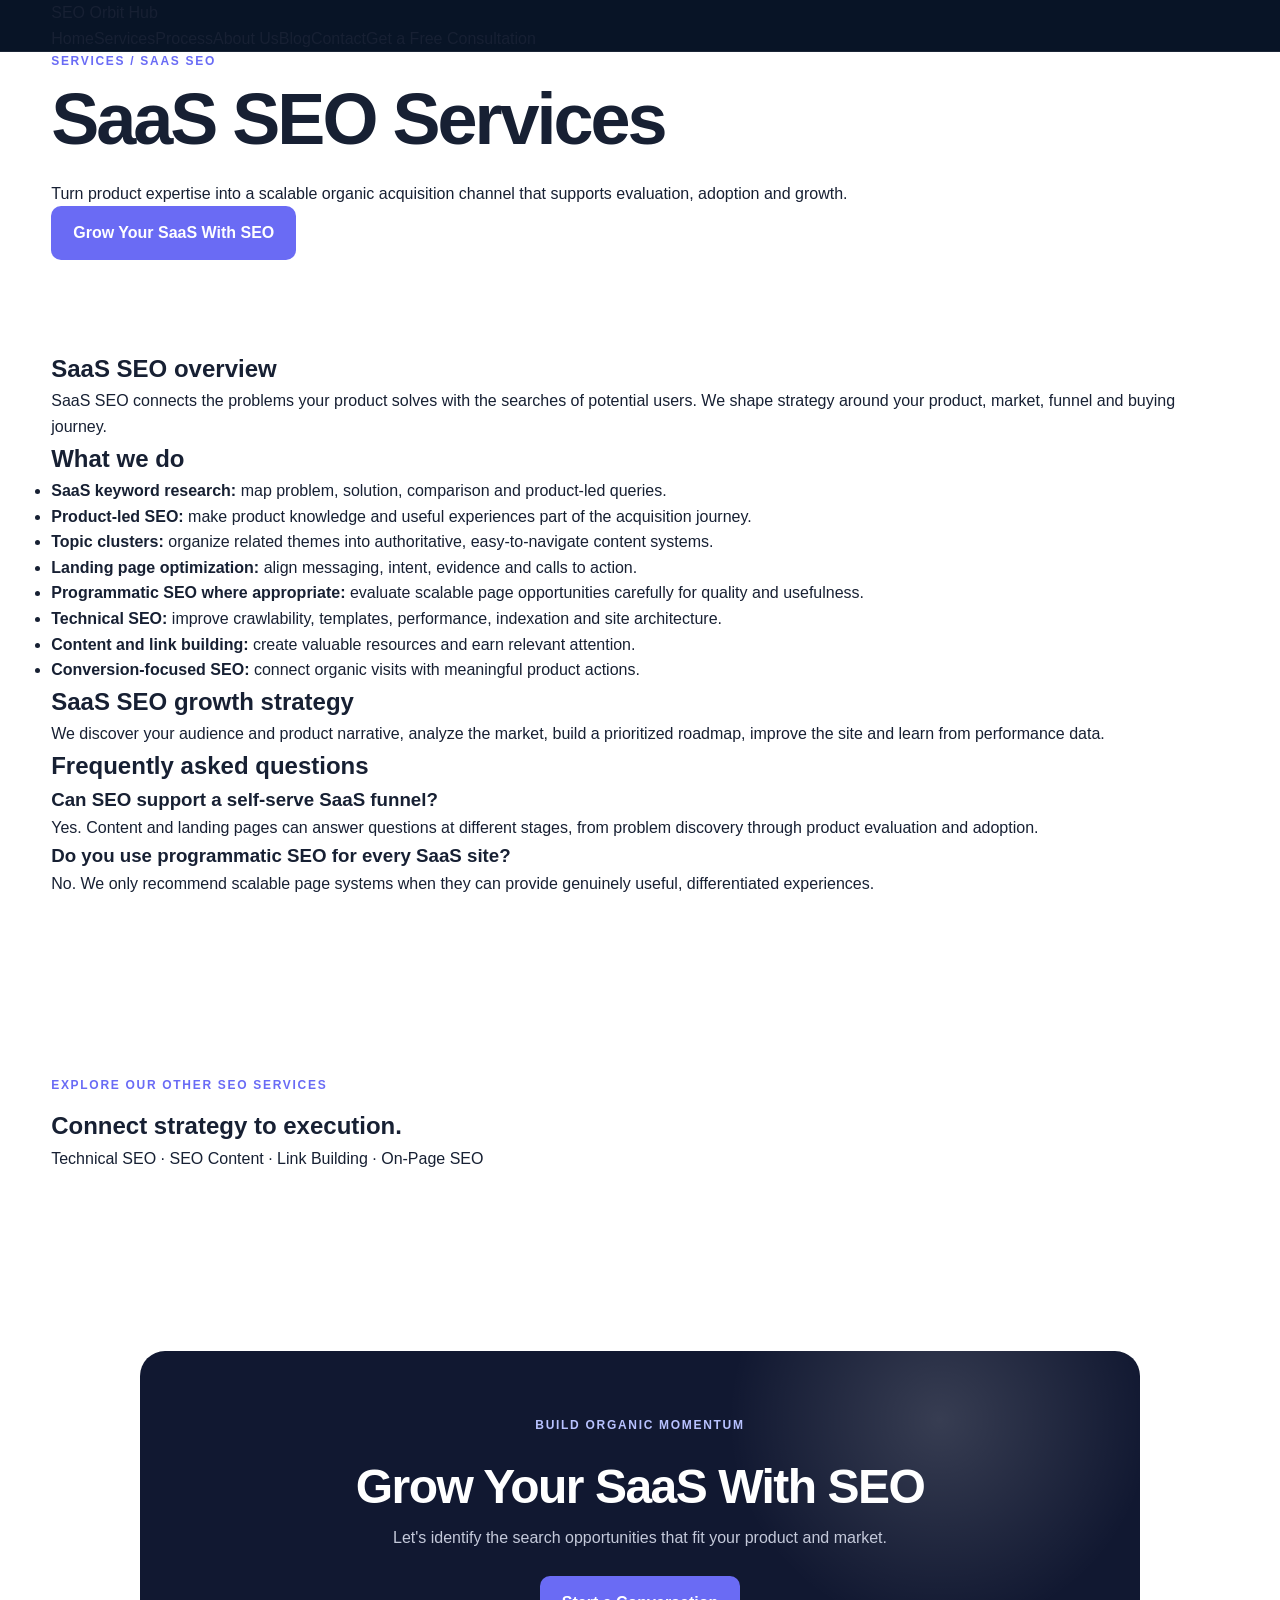
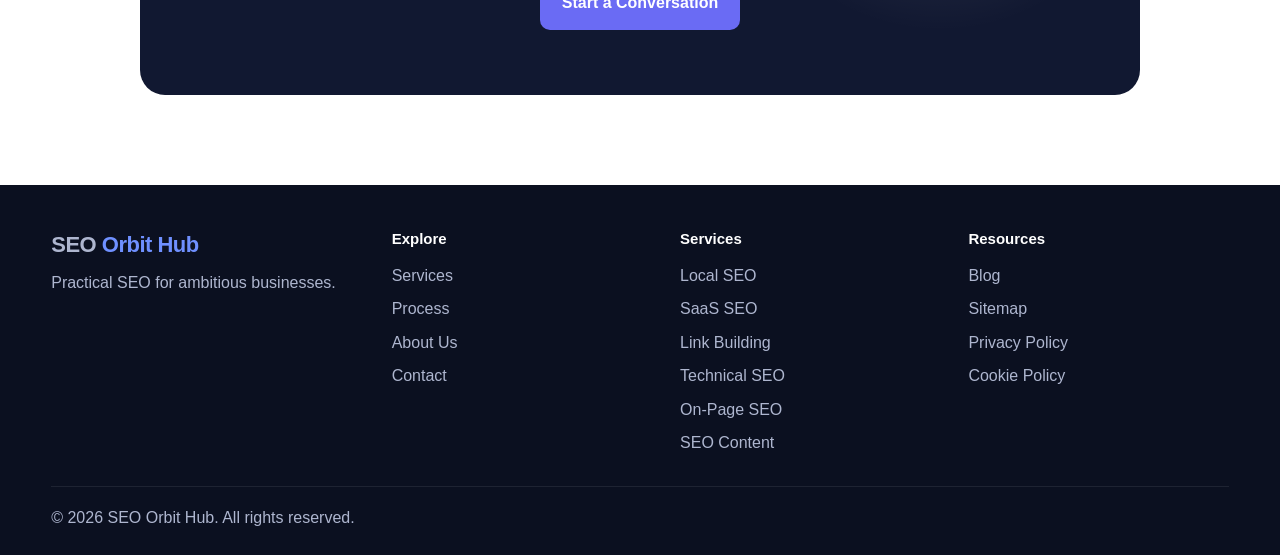
<file: services/saas-seo/index.html>
<!doctype html><html lang="en"><head><meta charset="UTF-8"><meta name="viewport" content="width=device-width,initial-scale=1"><meta name="description" content="SaaS SEO Services from SEO Orbit Hub for product-led growth, content strategy and qualified organic acquisition."><title>SaaS SEO Services | SEO Orbit Hub</title><link rel="stylesheet" href="/assets/styles.css"></head><body><header class="site-header"><div class="container nav-wrap"><a class="logo" href="/">SEO <span>Orbit Hub</span></a><button class="menu-toggle" aria-label="Open navigation">☰</button><nav class="nav-links"><a href="/">Home</a><a class="active" href="/services">Services</a><a href="/process">Process</a><a href="/about">About Us</a><a href="/blog">Blog</a><a href="/contact">Contact</a><a class="nav-cta" href="/contact">Get a Free Consultation</a></nav></div></header><main><section class="page-hero"><div class="container"><p class="eyebrow">Services / SaaS SEO</p><h1>SaaS SEO Services</h1><p>Turn product expertise into a scalable organic acquisition channel that supports evaluation, adoption and growth.</p><a class="button primary" href="/contact">Grow Your SaaS With SEO</a></div></section><section class="section"><div class="container prose"><h2>SaaS SEO overview</h2><p>SaaS SEO connects the problems your product solves with the searches of potential users. We shape strategy around your product, market, funnel and buying journey.</p><h2>What we do</h2><ul><li><strong>SaaS keyword research:</strong> map problem, solution, comparison and product-led queries.</li><li><strong>Product-led SEO:</strong> make product knowledge and useful experiences part of the acquisition journey.</li><li><strong>Topic clusters:</strong> organize related themes into authoritative, easy-to-navigate content systems.</li><li><strong>Landing page optimization:</strong> align messaging, intent, evidence and calls to action.</li><li><strong>Programmatic SEO where appropriate:</strong> evaluate scalable page opportunities carefully for quality and usefulness.</li><li><strong>Technical SEO:</strong> improve crawlability, templates, performance, indexation and site architecture.</li><li><strong>Content and link building:</strong> create valuable resources and earn relevant attention.</li><li><strong>Conversion-focused SEO:</strong> connect organic visits with meaningful product actions.</li></ul><h2>SaaS SEO growth strategy</h2><p>We discover your audience and product narrative, analyze the market, build a prioritized roadmap, improve the site and learn from performance data.</p><h2>Frequently asked questions</h2><h3>Can SEO support a self-serve SaaS funnel?</h3><p>Yes. Content and landing pages can answer questions at different stages, from problem discovery through product evaluation and adoption.</p><h3>Do you use programmatic SEO for every SaaS site?</h3><p>No. We only recommend scalable page systems when they can provide genuinely useful, differentiated experiences.</p></div></section><section class="section soft"><div class="container section-heading"><p class="eyebrow">Explore our other SEO services</p><h2>Connect strategy to execution.</h2><p><a href="/services/technical-seo">Technical SEO</a> · <a href="/services/seo-content">SEO Content</a> · <a href="/services/link-building">Link Building</a> · <a href="/services/on-page-seo">On-Page SEO</a></p></div></section><section class="section"><div class="container dark-cta"><p class="eyebrow light">Build organic momentum</p><h2>Grow Your SaaS With SEO</h2><p>Let's identify the search opportunities that fit your product and market.</p><a class="button primary" href="/contact">Start a Conversation</a></div></section></main><footer class="site-footer"><div class="container footer-grid"><div><a class="logo footer-logo" href="/">SEO <span>Orbit Hub</span></a><p>Practical SEO for ambitious businesses.</p></div><div><h4>Explore</h4><a href="/services">Services</a><a href="/process">Process</a><a href="/about">About Us</a><a href="/contact">Contact</a></div><div><h4>Services</h4><a href="/services/local-seo">Local SEO</a><a href="/services/saas-seo">SaaS SEO</a><a href="/services/link-building">Link Building</a><a href="/services/technical-seo">Technical SEO</a><a href="/services/on-page-seo">On-Page SEO</a><a href="/services/seo-content">SEO Content</a></div><div><h4>Resources</h4><a href="/blog">Blog</a><a href="/sitemap">Sitemap</a><a href="/privacy-policy">Privacy Policy</a><a href="/cookie-policy">Cookie Policy</a></div></div><div class="container copyright">© <span data-year></span> SEO Orbit Hub. All rights reserved.</div></footer><script src="/assets/script.js"></script></body></html>
</file>
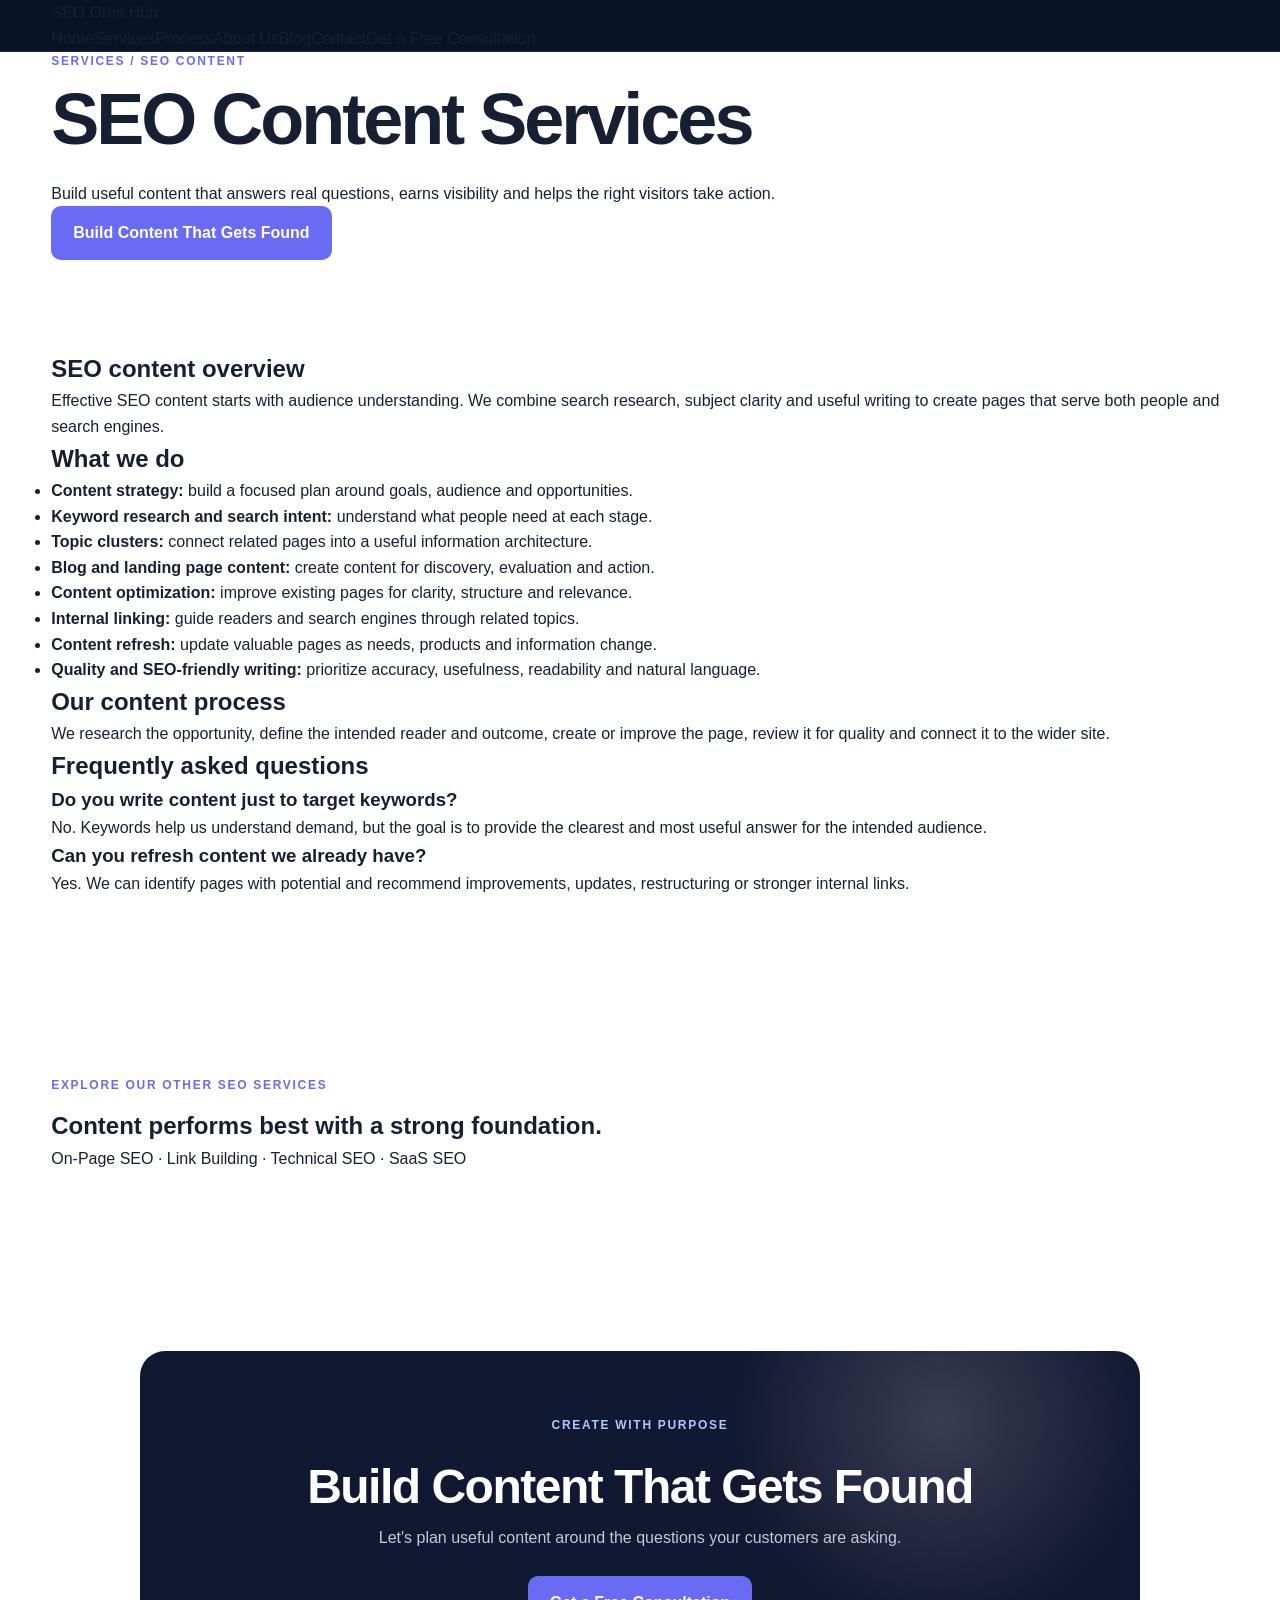
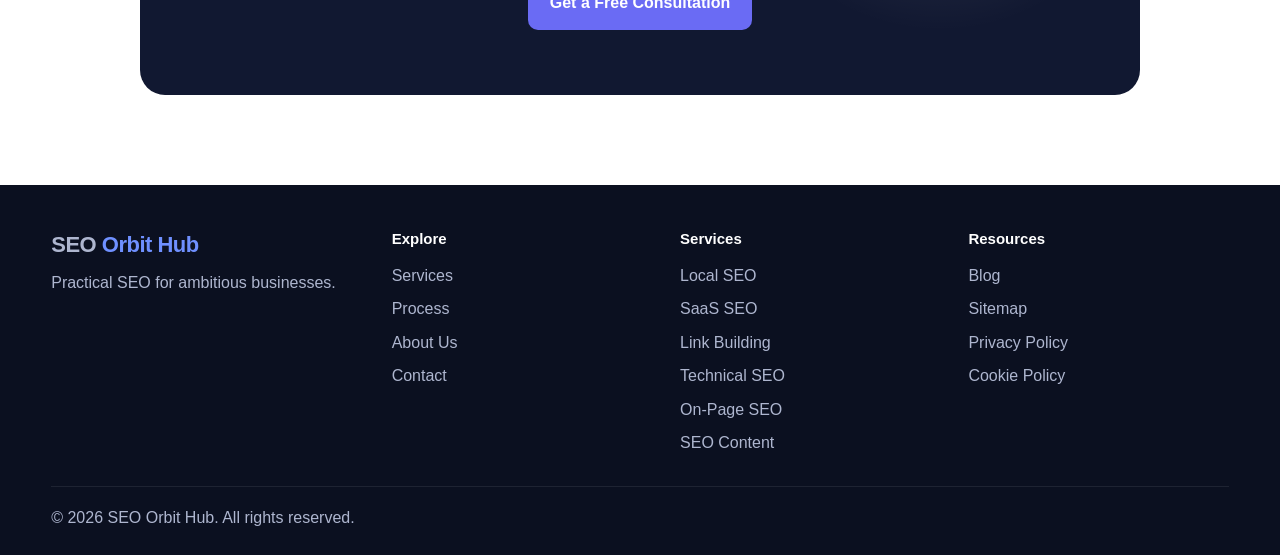
<file: services/seo-content/index.html>
<!doctype html><html lang="en"><head><meta charset="UTF-8"><meta name="viewport" content="width=device-width,initial-scale=1"><meta name="description" content="SEO Content Services from SEO Orbit Hub for useful, search-focused content built around customer intent."><title>SEO Content Services | SEO Orbit Hub</title><link rel="stylesheet" href="/assets/styles.css"></head><body><header class="site-header"><div class="container nav-wrap"><a class="logo" href="/">SEO <span>Orbit Hub</span></a><button class="menu-toggle" aria-label="Open navigation">☰</button><nav class="nav-links"><a href="/">Home</a><a class="active" href="/services">Services</a><a href="/process">Process</a><a href="/about">About Us</a><a href="/blog">Blog</a><a href="/contact">Contact</a><a class="nav-cta" href="/contact">Get a Free Consultation</a></nav></div></header><main><section class="page-hero"><div class="container"><p class="eyebrow">Services / SEO Content</p><h1>SEO Content Services</h1><p>Build useful content that answers real questions, earns visibility and helps the right visitors take action.</p><a class="button primary" href="/contact">Build Content That Gets Found</a></div></section><section class="section"><div class="container prose"><h2>SEO content overview</h2><p>Effective SEO content starts with audience understanding. We combine search research, subject clarity and useful writing to create pages that serve both people and search engines.</p><h2>What we do</h2><ul><li><strong>Content strategy:</strong> build a focused plan around goals, audience and opportunities.</li><li><strong>Keyword research and search intent:</strong> understand what people need at each stage.</li><li><strong>Topic clusters:</strong> connect related pages into a useful information architecture.</li><li><strong>Blog and landing page content:</strong> create content for discovery, evaluation and action.</li><li><strong>Content optimization:</strong> improve existing pages for clarity, structure and relevance.</li><li><strong>Internal linking:</strong> guide readers and search engines through related topics.</li><li><strong>Content refresh:</strong> update valuable pages as needs, products and information change.</li><li><strong>Quality and SEO-friendly writing:</strong> prioritize accuracy, usefulness, readability and natural language.</li></ul><h2>Our content process</h2><p>We research the opportunity, define the intended reader and outcome, create or improve the page, review it for quality and connect it to the wider site.</p><h2>Frequently asked questions</h2><h3>Do you write content just to target keywords?</h3><p>No. Keywords help us understand demand, but the goal is to provide the clearest and most useful answer for the intended audience.</p><h3>Can you refresh content we already have?</h3><p>Yes. We can identify pages with potential and recommend improvements, updates, restructuring or stronger internal links.</p></div></section><section class="section soft"><div class="container section-heading"><p class="eyebrow">Explore our other SEO services</p><h2>Content performs best with a strong foundation.</h2><p><a href="/services/on-page-seo">On-Page SEO</a> · <a href="/services/link-building">Link Building</a> · <a href="/services/technical-seo">Technical SEO</a> · <a href="/services/saas-seo">SaaS SEO</a></p></div></section><section class="section"><div class="container dark-cta"><p class="eyebrow light">Create with purpose</p><h2>Build Content That Gets Found</h2><p>Let's plan useful content around the questions your customers are asking.</p><a class="button primary" href="/contact">Get a Free Consultation</a></div></section></main><footer class="site-footer"><div class="container footer-grid"><div><a class="logo footer-logo" href="/">SEO <span>Orbit Hub</span></a><p>Practical SEO for ambitious businesses.</p></div><div><h4>Explore</h4><a href="/services">Services</a><a href="/process">Process</a><a href="/about">About Us</a><a href="/contact">Contact</a></div><div><h4>Services</h4><a href="/services/local-seo">Local SEO</a><a href="/services/saas-seo">SaaS SEO</a><a href="/services/link-building">Link Building</a><a href="/services/technical-seo">Technical SEO</a><a href="/services/on-page-seo">On-Page SEO</a><a href="/services/seo-content">SEO Content</a></div><div><h4>Resources</h4><a href="/blog">Blog</a><a href="/sitemap">Sitemap</a><a href="/privacy-policy">Privacy Policy</a><a href="/cookie-policy">Cookie Policy</a></div></div><div class="container copyright">© <span data-year></span> SEO Orbit Hub. All rights reserved.</div></footer><script src="/assets/script.js"></script></body></html>
</file>
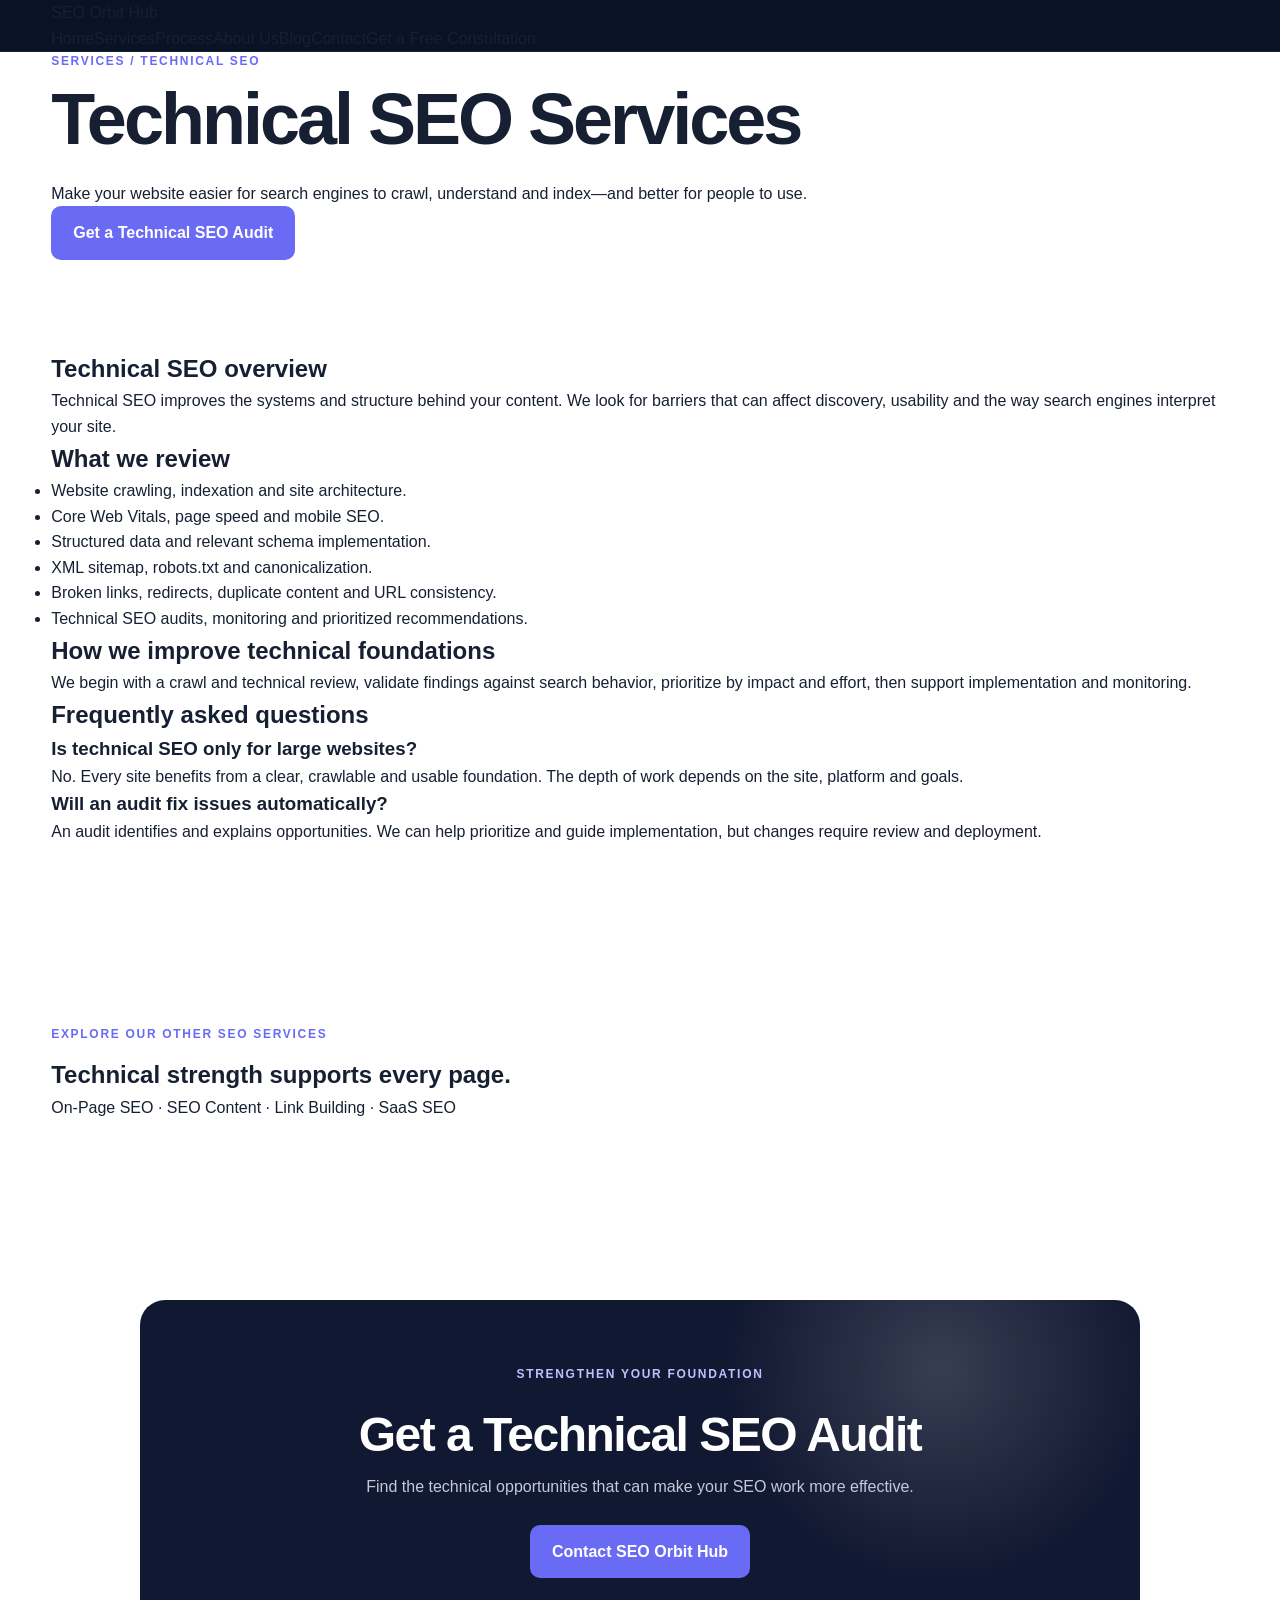
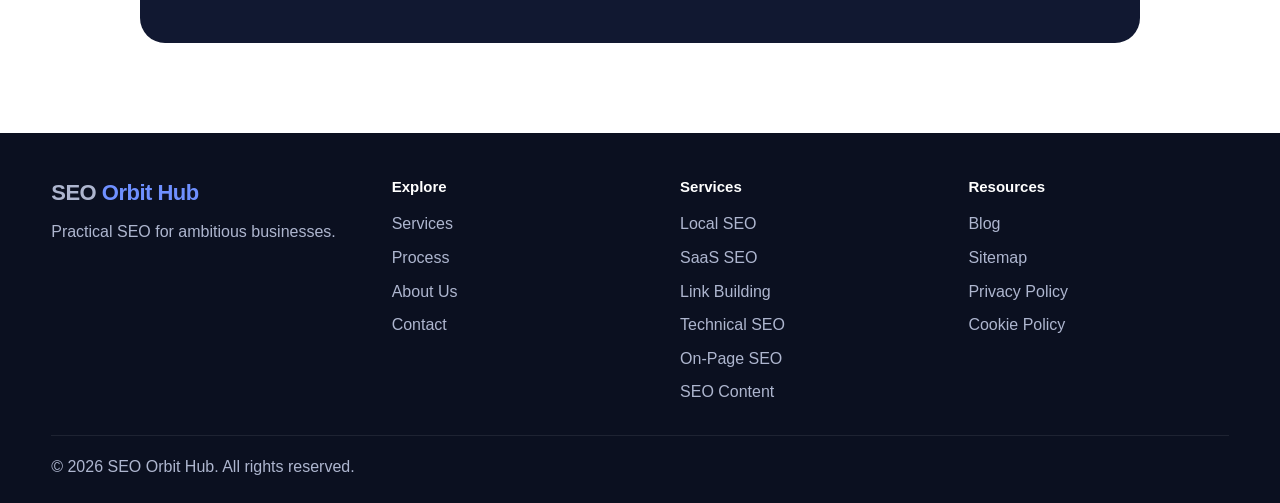
<file: services/technical-seo/index.html>
<!doctype html><html lang="en"><head><meta charset="UTF-8"><meta name="viewport" content="width=device-width,initial-scale=1"><meta name="description" content="Technical SEO Services from SEO Orbit Hub covering crawling, indexation, speed, architecture and site health."><title>Technical SEO Services | SEO Orbit Hub</title><link rel="stylesheet" href="/assets/styles.css"></head><body><header class="site-header"><div class="container nav-wrap"><a class="logo" href="/">SEO <span>Orbit Hub</span></a><button class="menu-toggle" aria-label="Open navigation">☰</button><nav class="nav-links"><a href="/">Home</a><a class="active" href="/services">Services</a><a href="/process">Process</a><a href="/about">About Us</a><a href="/blog">Blog</a><a href="/contact">Contact</a><a class="nav-cta" href="/contact">Get a Free Consultation</a></nav></div></header><main><section class="page-hero"><div class="container"><p class="eyebrow">Services / Technical SEO</p><h1>Technical SEO Services</h1><p>Make your website easier for search engines to crawl, understand and index—and better for people to use.</p><a class="button primary" href="/contact">Get a Technical SEO Audit</a></div></section><section class="section"><div class="container prose"><h2>Technical SEO overview</h2><p>Technical SEO improves the systems and structure behind your content. We look for barriers that can affect discovery, usability and the way search engines interpret your site.</p><h2>What we review</h2><ul><li>Website crawling, indexation and site architecture.</li><li>Core Web Vitals, page speed and mobile SEO.</li><li>Structured data and relevant schema implementation.</li><li>XML sitemap, robots.txt and canonicalization.</li><li>Broken links, redirects, duplicate content and URL consistency.</li><li>Technical SEO audits, monitoring and prioritized recommendations.</li></ul><h2>How we improve technical foundations</h2><p>We begin with a crawl and technical review, validate findings against search behavior, prioritize by impact and effort, then support implementation and monitoring.</p><h2>Frequently asked questions</h2><h3>Is technical SEO only for large websites?</h3><p>No. Every site benefits from a clear, crawlable and usable foundation. The depth of work depends on the site, platform and goals.</p><h3>Will an audit fix issues automatically?</h3><p>An audit identifies and explains opportunities. We can help prioritize and guide implementation, but changes require review and deployment.</p></div></section><section class="section soft"><div class="container section-heading"><p class="eyebrow">Explore our other SEO services</p><h2>Technical strength supports every page.</h2><p><a href="/services/on-page-seo">On-Page SEO</a> · <a href="/services/seo-content">SEO Content</a> · <a href="/services/link-building">Link Building</a> · <a href="/services/saas-seo">SaaS SEO</a></p></div></section><section class="section"><div class="container dark-cta"><p class="eyebrow light">Strengthen your foundation</p><h2>Get a Technical SEO Audit</h2><p>Find the technical opportunities that can make your SEO work more effective.</p><a class="button primary" href="/contact">Contact SEO Orbit Hub</a></div></section></main><footer class="site-footer"><div class="container footer-grid"><div><a class="logo footer-logo" href="/">SEO <span>Orbit Hub</span></a><p>Practical SEO for ambitious businesses.</p></div><div><h4>Explore</h4><a href="/services">Services</a><a href="/process">Process</a><a href="/about">About Us</a><a href="/contact">Contact</a></div><div><h4>Services</h4><a href="/services/local-seo">Local SEO</a><a href="/services/saas-seo">SaaS SEO</a><a href="/services/link-building">Link Building</a><a href="/services/technical-seo">Technical SEO</a><a href="/services/on-page-seo">On-Page SEO</a><a href="/services/seo-content">SEO Content</a></div><div><h4>Resources</h4><a href="/blog">Blog</a><a href="/sitemap">Sitemap</a><a href="/privacy-policy">Privacy Policy</a><a href="/cookie-policy">Cookie Policy</a></div></div><div class="container copyright">© <span data-year></span> SEO Orbit Hub. All rights reserved.</div></footer><script src="/assets/script.js"></script></body></html>
</file>
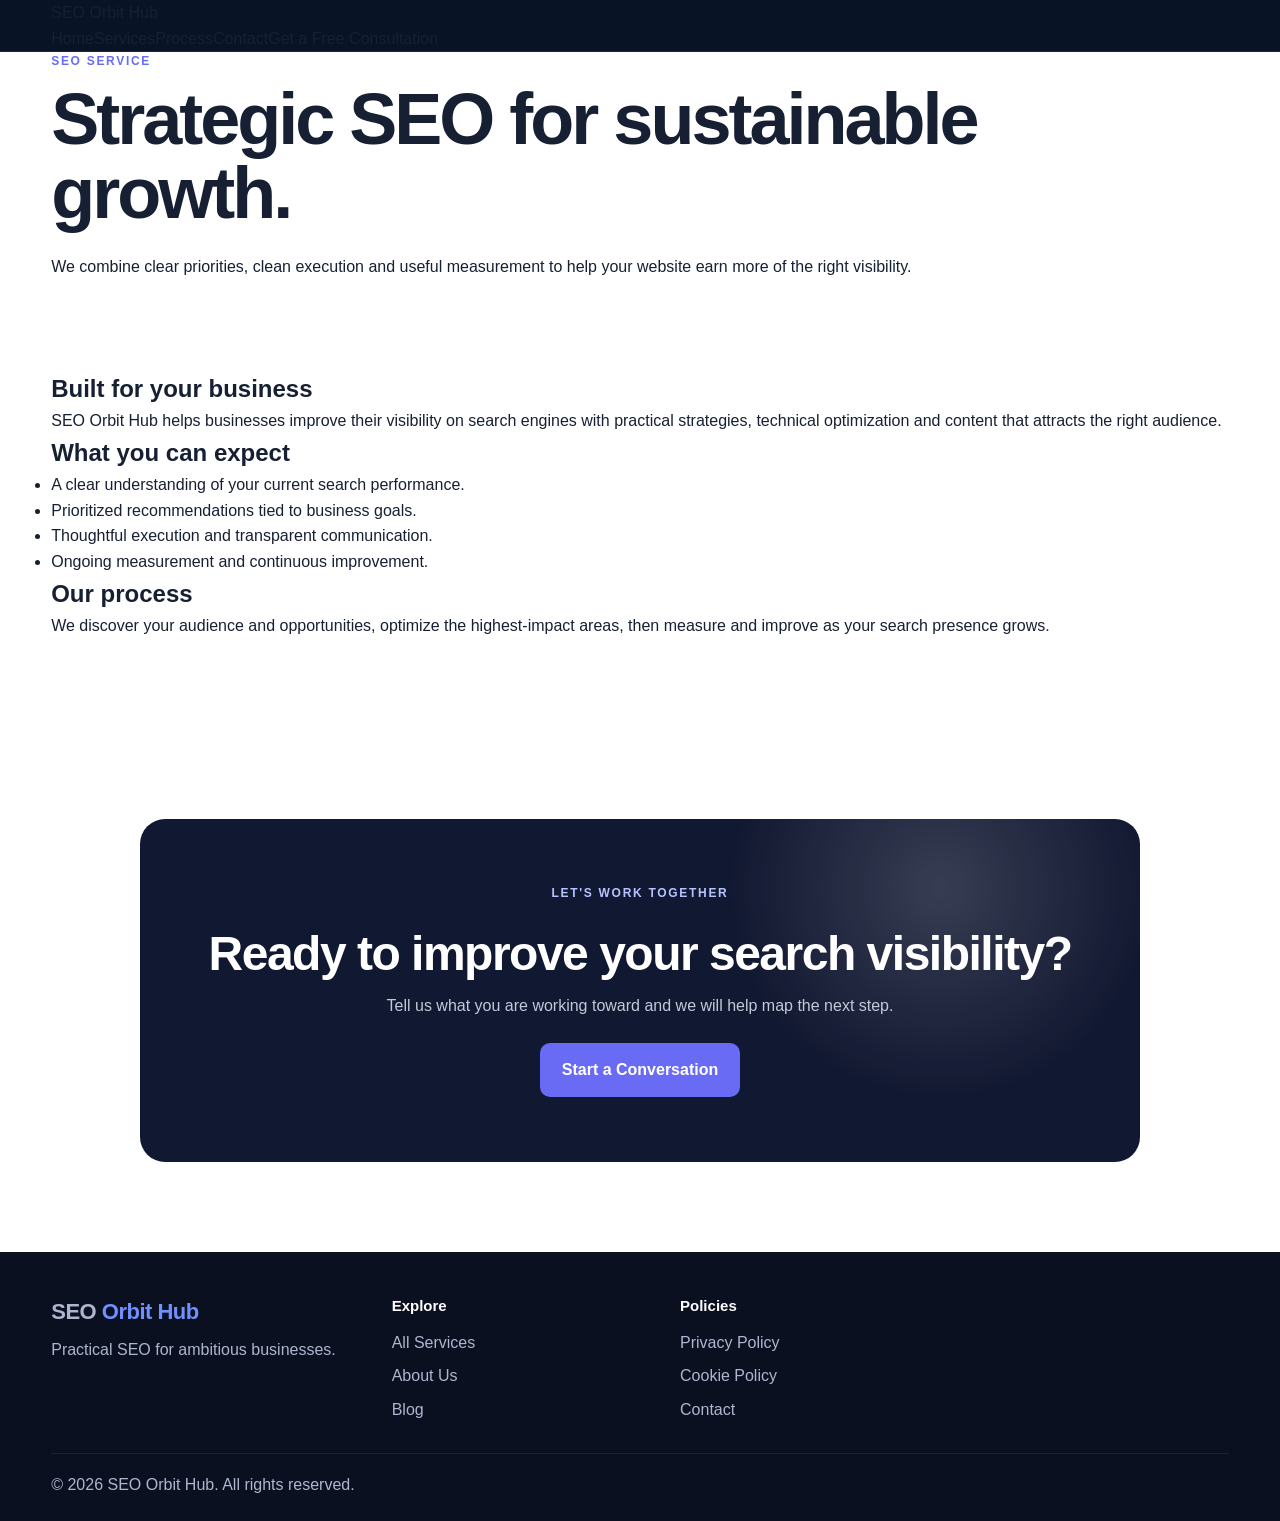
<file: services/service-template.html>
<!doctype html><html lang="en"><head><meta charset="UTF-8"><meta name="viewport" content="width=device-width, initial-scale=1.0"><title>SEO Service | SEO Orbit Hub</title><link rel="stylesheet" href="/assets/styles.css"></head><body><header class="site-header"><div class="container nav-wrap"><a class="logo" href="/">SEO <span>Orbit Hub</span></a><button class="menu-toggle" aria-label="Open navigation">☰</button><nav class="nav-links"><a href="/">Home</a><a class="active" href="/services">Services</a><a href="/process">Process</a><a href="/contact">Contact</a><a class="nav-cta" href="/contact">Get a Free Consultation</a></nav></div></header><main><section class="page-hero"><div class="container"><p class="eyebrow">SEO service</p><h1>Strategic SEO for sustainable growth.</h1><p>We combine clear priorities, clean execution and useful measurement to help your website earn more of the right visibility.</p></div></section><section class="section"><div class="container prose"><h2>Built for your business</h2><p>SEO Orbit Hub helps businesses improve their visibility on search engines with practical strategies, technical optimization and content that attracts the right audience.</p><h2>What you can expect</h2><ul><li>A clear understanding of your current search performance.</li><li>Prioritized recommendations tied to business goals.</li><li>Thoughtful execution and transparent communication.</li><li>Ongoing measurement and continuous improvement.</li></ul><h2>Our process</h2><p>We discover your audience and opportunities, optimize the highest-impact areas, then measure and improve as your search presence grows.</p></div></section><section class="section"><div class="container dark-cta"><p class="eyebrow light">Let's work together</p><h2>Ready to improve your search visibility?</h2><p>Tell us what you are working toward and we will help map the next step.</p><a class="button primary" href="/contact">Start a Conversation</a></div></section></main><footer class="site-footer"><div class="container footer-grid"><div><a class="logo footer-logo" href="/">SEO <span>Orbit Hub</span></a><p>Practical SEO for ambitious businesses.</p></div><div><h4>Explore</h4><a href="/services">All Services</a><a href="/about">About Us</a><a href="/blog">Blog</a></div><div><h4>Policies</h4><a href="/privacy-policy">Privacy Policy</a><a href="/cookie-policy">Cookie Policy</a><a href="/contact">Contact</a></div></div><div class="container copyright">© <span data-year></span> SEO Orbit Hub. All rights reserved.</div></footer><script src="/assets/script.js"></script></body></html>
</file>
<file: assets/styles.css>
:root {
  --navy: #081426;
  --navy-2: #0d1f34;
  --ink: #172033;
  --muted: #667085;
  --purple: #696bf5;
  --blue: #4f73f5;
  --blue-strong: #3b63ea;
  --line: rgba(255,255,255,0.08);
  --soft: #f6f8fc;
  --white: #ffffff;
  --text: #edf3ff;
  --subtle: #a8b8d0;
}

* { box-sizing: border-box; margin: 0; padding: 0; }
html { scroll-behavior: smooth; }
body {
  font-family: Inter, Arial, sans-serif;
  line-height: 1.6;
  color: var(--ink);
  background: #fff;
}
a { color: inherit; text-decoration: none; }
img { max-width: 100%; display: block; }

.container { width: min(1200px, 92%); margin: 0 auto; }

.site-header {
  position: sticky;
  top: 0;
  z-index: 1000;
  background: var(--navy);
  border-bottom: 1px solid var(--line);
}

.header-inner {
  min-height: 86px;
  display: flex;
  align-items: center;
  justify-content: space-between;
  gap: 24px;
}

.brand {
  display: flex;
  flex-direction: column;
  justify-content: center;
  min-width: 190px;
  color: var(--white);
  text-decoration: none;
}

.brand-name {
  font-size: clamp(1.6rem, 2vw, 2.2rem);
  font-weight: 800;
  letter-spacing: -0.06em;
  line-height: 1.05;
}

.brand-name span { color: #6f90ff; }

.brand-tag {
  margin-top: 5px;
  font-size: 10px;
  letter-spacing: 0.12em;
  text-transform: uppercase;
  font-weight: 700;
  color: var(--subtle);
}

.main-nav {
  display: flex;
  align-items: center;
  justify-content: center;
  gap: 28px;
  flex: 1;
}

.main-nav > a,
.dropdown-trigger,
.dropdown-menu a {
  color: var(--text);
  text-decoration: none;
  font-weight: 600;
  font-size: 14px;
  transition: color 0.2s ease, opacity 0.2s ease;
}

.main-nav > a:hover,
.main-nav > a.active,
.dropdown-trigger:hover,
.dropdown-menu a:hover { color: #90aefc; }

.nav-dropdown {
  position: relative;
}

.dropdown-trigger {
  display: inline-flex;
  align-items: center;
  gap: 7px;
}

.dropdown-trigger::after {
  content: "▾";
  font-size: 12px;
  color: #a7b9e9;
  margin-top: 2px;
}

.dropdown-menu {
  position: absolute;
  top: calc(100% + 18px);
  left: 0;
  min-width: 220px;
  padding: 10px 8px;
  background: #0f1f34;
  border: 1px solid rgba(255,255,255,0.08);
  border-radius: 12px;
  box-shadow: 0 18px 40px rgba(0,0,0,0.28);
  display: grid;
  gap: 4px;
  opacity: 0;
  visibility: hidden;
  transform: translateY(8px);
  transition: all 0.2s ease;
  z-index: 100;
}

.nav-dropdown:hover .dropdown-menu,
.nav-dropdown:focus-within .dropdown-menu,
.nav-dropdown.open .dropdown-menu {
  opacity: 1;
  visibility: visible;
  transform: translateY(0);
}

.dropdown-menu a {
  display: block;
  padding: 10px 12px;
  color: #dfe8fb;
  border-radius: 8px;
  font-size: 13px;
}

.dropdown-menu a:hover {
  background: rgba(111,144,255,0.12);
}

.header-cta {
  display: inline-flex;
  align-items: center;
  justify-content: center;
  gap: 8px;
  padding: 12px 18px;
  border-radius: 999px;
  background: var(--blue);
  color: #fff;
  font-weight: 700;
  font-size: 14px;
  box-shadow: 0 10px 20px rgba(79,115,245,0.28);
  transition: transform 0.2s ease, background 0.2s ease;
}

.header-cta:hover {
  background: var(--blue-strong);
  transform: translateY(-1px);
}

.menu-toggle {
  display: none;
  width: 42px;
  height: 42px;
  background: transparent;
  border: 0;
  cursor: pointer;
  border-radius: 8px;
}

.menu-toggle span {
  display: block;
  width: 22px;
  height: 2px;
  background: #fff;
  margin: 5px auto;
  border-radius: 999px;
}

.hero {
  position: relative;
  background:
    radial-gradient(circle at 80% 20%, rgba(91,92,240,.28), transparent 32%),
    radial-gradient(circle at 20% 80%, rgba(24,188,156,.18), transparent 30%),
    #0b1020;
  color: #fff;
  padding: 105px 0 90px;
  overflow: hidden;
}

.hero::after {
  content: "";
  position: absolute;
  width: 420px;
  height: 420px;
  right: -110px;
  bottom: -140px;
  background: rgba(111,144,255,0.18);
  border-radius: 50%;
  filter: blur(40px);
}

.hero-grid {
  position: relative;
  z-index: 1;
  display: grid;
  grid-template-columns: 1.1fr .9fr;
  gap: 60px;
  align-items: center;
}

.eyebrow {
  color: var(--purple);
  text-transform: uppercase;
  font-size: 12px;
  font-weight: 800;
  letter-spacing: 1.7px;
  margin-bottom: 12px;
}

.eyebrow.light { color: #b8c2ff; }

h1 {
  font-size: clamp(42px, 6vw, 72px);
  line-height: 1.02;
  letter-spacing: -3px;
  margin-bottom: 24px;
}

h1 span { color: #8d8eff; }

.hero-copy {
  max-width: 650px;
  color: #c5cbe0;
  font-size: 18px;
  margin-bottom: 32px;
}

.button-row {
  display: flex;
  gap: 13px;
  flex-wrap: wrap;
}

.button {
  display: inline-flex;
  align-items: center;
  justify-content: center;
  padding: 13px 21px;
  border-radius: 10px;
  font-weight: 700;
  transition: 0.2s ease;
  border: 1px solid transparent;
}

.button.primary {
  background: #6a6bf4;
  color: #fff;
}

.button.primary:hover { background: #595af0; transform: translateY(-2px); }

.button.ghost {
  border-color: rgba(255,255,255,0.25);
  color: #fff;
}

.button.ghost:hover { background: rgba(255,255,255,0.08); }

.hero-benefits {
  border: 1px solid rgba(255,255,255,0.13);
  border-radius: 20px;
  background: rgba(255,255,255,0.07);
  padding: 22px;
  box-shadow: 0 30px 80px rgba(0,0,0,0.25);
}

.benefits-intro {
  color: #e3e8ff;
  margin-bottom: 18px;
}

.hero-benefits ul {
  list-style: none;
  display: grid;
  gap: 12px;
}

.hero-benefits li {
  position: relative;
  padding-left: 22px;
  color: #dfe8ff;
}

.hero-benefits li::before {
  content: "✓";
  position: absolute;
  left: 0;
  top: 0;
  color: #7ee2c0;
  font-weight: 700;
}

.section { padding: 90px 0; }

.growth-panel {
  display: grid;
  grid-template-columns: 1fr 1.15fr;
  gap: 28px;
  align-items: center;
}

.growth-panel h2,
.dark-cta h2 {
  font-size: clamp(32px, 4vw, 48px);
  line-height: 1.1;
  letter-spacing: -1.5px;
  margin-bottom: 12px;
}

.growth-panel p,
.dark-cta p {
  color: var(--muted);
}

.growth-card {
  background: #fff;
  border: 1px solid #e8ebf2;
  border-radius: 18px;
  padding: 22px;
  box-shadow: 0 20px 40px rgba(17,24,49,0.06);
}

.card-top {
  display: flex;
  justify-content: space-between;
  align-items: center;
  margin-bottom: 18px;
  font-weight: 700;
}

.card-top span {
  color: #17b98a;
  font-size: 12px;
  font-weight: 800;
  background: rgba(23,185,138,0.12);
  padding: 6px 8px;
  border-radius: 999px;
}

.chart {
  height: 180px;
  display: flex;
  align-items: end;
  gap: 8px;
  padding: 15px 5px 0;
  border-bottom: 1px solid rgba(9,17,31,0.08);
}

.chart i {
  flex: 1;
  border-radius: 6px 6px 0 0;
  background: linear-gradient(#8d8eff, #4e50db);
  min-height: 30px;
}

.metrics {
  display: grid;
  grid-template-columns: repeat(3, 1fr);
  gap: 14px;
  margin-top: 16px;
}

.metrics div {
  background: #f6f8ff;
  border-radius: 10px;
  padding: 12px 10px;
}

.metrics b {
  display: block;
  font-size: 20px;
}

.metrics small {
  color: #667085;
}

.dark-cta {
  width: min(1000px, 92%);
  margin: 0 auto;
  padding: 65px 30px;
  text-align: center;
  color: #fff;
  border-radius: 25px;
  background: radial-gradient(circle at 80% 20%, rgba(255,255,255,0.16), transparent 25%), #111831;
}

.dark-cta p { color: #c4c9da; max-width: 620px; margin: 0 auto 25px; }

.site-footer {
  background: #0b1020;
  color: #aeb6cf;
  padding: 42px 0 24px;
}

.footer-grid {
  display: grid;
  grid-template-columns: 1.2fr 1fr 1fr 1fr;
  gap: 28px;
}

.footer-grid h4 {
  margin-bottom: 12px;
  color: #fff;
  font-size: 15px;
}

.footer-grid a {
  display: block;
  margin-bottom: 8px;
  color: #aeb6cf;
}

.footer-logo {
  display: inline-block;
  font-size: 22px;
  font-weight: 800;
  letter-spacing: -0.5px;
  color: #fff;
  margin-bottom: 12px;
}

.footer-logo span { color: #6f90ff; }

.copyright {
  margin-top: 22px;
  padding-top: 18px;
  border-top: 1px solid rgba(255,255,255,0.08);
  color: #aeb6cf;
}

@media (max-width: 980px) {
  .main-nav { gap: 18px; }
  .growth-panel { grid-template-columns: 1fr; }
}

@media (max-width: 820px) {
  .header-inner {
    min-height: 74px;
    gap: 12px;
  }

  .main-nav {
    display: none;
    position: absolute;
    left: 0;
    right: 0;
    top: 100%;
    background: var(--navy);
    border-bottom: 1px solid var(--line);
    padding: 18px 20px 20px;
    flex-direction: column;
    align-items: flex-start;
    gap: 12px;
    z-index: 50;
  }

  .main-nav.mobile-open { display: flex; }

  .main-nav > a,
  .dropdown-trigger,
  .dropdown-menu a {
    font-size: 15px;
  }

  .nav-dropdown {
    width: 100%;
  }

  .dropdown-menu {
    position: static;
    opacity: 1;
    visibility: visible;
    transform: none;
    box-shadow: none;
    border: 0;
    background: rgba(255,255,255,0.02);
    margin-top: 10px;
    padding-left: 12px;
  }

  .menu-toggle { display: block; }

  .header-cta {
    padding: 10px 14px;
    font-size: 13px;
  }

  .hero-grid,
  .footer-grid {
    grid-template-columns: 1fr;
  }
}

@media (max-width: 560px) {
  .brand { min-width: 0; }
  .brand-name { font-size: 1.6rem; }
  .brand-tag { letter-spacing: 0.08em; }
  .header-cta { display: none; }
}
</file>
